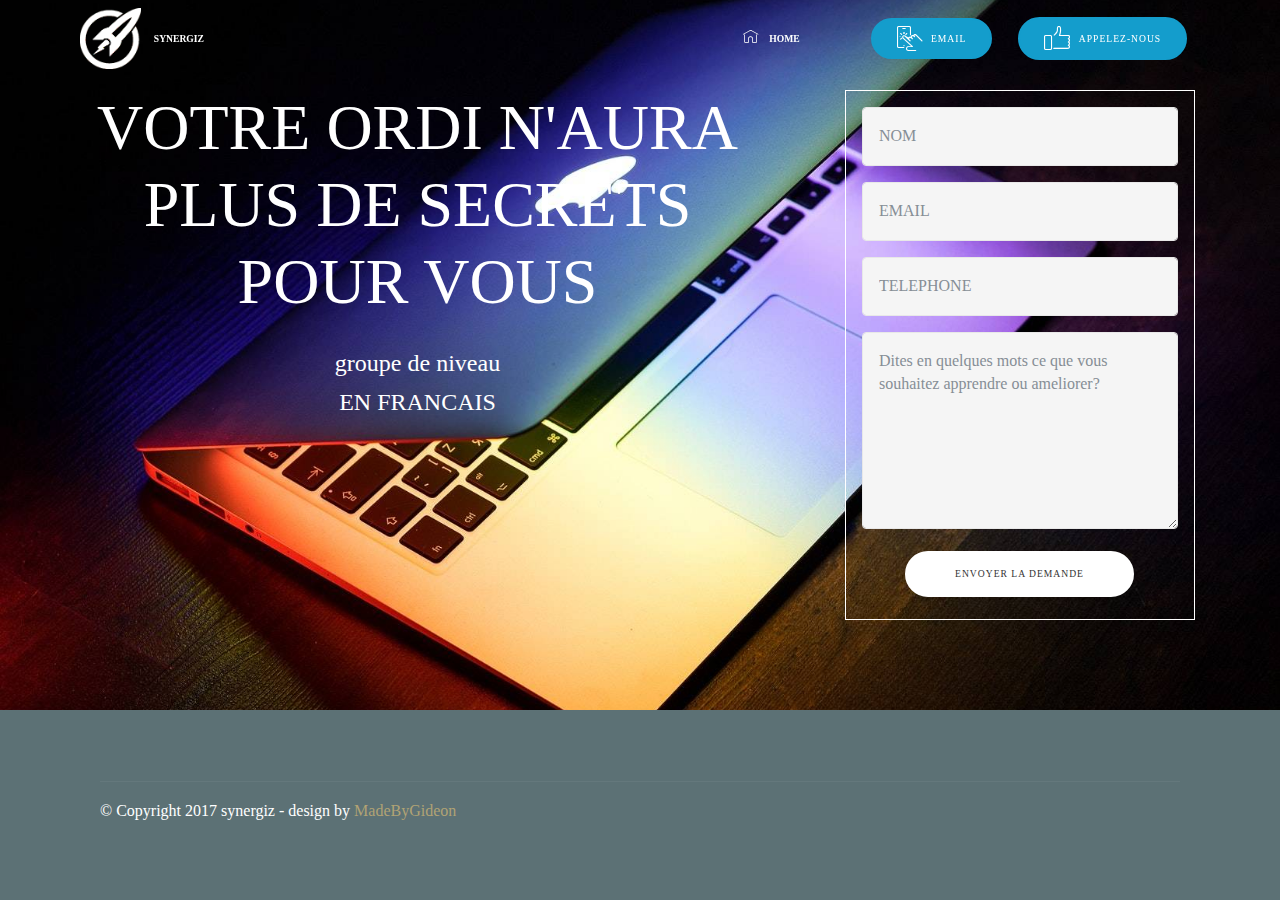
<file: index.html>
<!DOCTYPE html>
<html >
<head>
  <!-- Site made with Mobirise Website Builder v4.6.2, https://mobirise.com -->
  <meta charset="UTF-8">
  <meta http-equiv="X-UA-Compatible" content="IE=edge">
  <meta name="generator" content="Mobirise v4.6.2, mobirise.com">
  <meta name="viewport" content="width=device-width, initial-scale=1, minimum-scale=1">
  <link rel="shortcut icon" href="assets/images/fusee-logo-inv-287x286.png" type="image/x-icon">
  <meta name="description" content=" ">
  <title>NE SOYEZ PLUS STRESSE</title>
  <link rel="stylesheet" href="assets/web/assets/mobirise-icons/mobirise-icons.css">
  <link rel="stylesheet" href="assets/tether/tether.min.css">
  <link rel="stylesheet" href="assets/bootstrap/css/bootstrap.min.css">
  <link rel="stylesheet" href="assets/bootstrap/css/bootstrap-grid.min.css">
  <link rel="stylesheet" href="assets/bootstrap/css/bootstrap-reboot.min.css">
  <link rel="stylesheet" href="assets/socicon/css/styles.css">
  <link rel="stylesheet" href="assets/animatecss/animate.min.css">
  <link rel="stylesheet" href="assets/dropdown/css/style.css">
  <link rel="stylesheet" href="assets/theme/css/style.css">
  <link rel="stylesheet" href="assets/mobirise/css/mbr-additional.css" type="text/css">
  
  
  
</head>
<body>
  <section class="menu cid-qzO5OX7JoN" once="menu" id="menu1-0">

    

    <nav class="navbar navbar-expand beta-menu navbar-dropdown align-items-center navbar-fixed-top navbar-toggleable-sm bg-color transparent">
        <button class="navbar-toggler navbar-toggler-right" type="button" data-toggle="collapse" data-target="#navbarSupportedContent" aria-controls="navbarSupportedContent" aria-expanded="false" aria-label="Toggle navigation">
            <div class="hamburger">
                <span></span>
                <span></span>
                <span></span>
                <span></span>
            </div>
        </button>
        <div class="menu-logo">
            <div class="navbar-brand">
                <span class="navbar-logo">
                    <a href="http://synergie.esy.es">
                         <img src="assets/images/fusee-logo-inv-287x286.png" alt="SYNERGIE" title="SYNERGIE" style="height: 3.8rem;">
                    </a>
                </span>
                <span class="navbar-caption-wrap"><a class="navbar-caption text-white display-4" href="https://guchik.github.io/cours/" target="_blank">SYNERGIZ</a></span>
            </div>
        </div>
        <div class="collapse navbar-collapse" id="navbarSupportedContent">
            <ul class="navbar-nav nav-dropdown" data-app-modern-menu="true"><li class="nav-item">
                    <a class="nav-link link text-warning display-4" href="#top" target="_blank"><span class="mbri-home mbr-iconfont mbr-iconfont-btn"></span><strong>&nbsp; HOME &nbsp; </strong>&nbsp; &nbsp; &nbsp; &nbsp; &nbsp; &nbsp; &nbsp; &nbsp; &nbsp;</a>
                </li></ul>
            <div class="navbar-buttons mbr-section-btn"><a class="btn btn-sm btn-primary display-4" href="mailto:guchik178@gmail.com"><span class="mbri-touch mbr-iconfont mbr-iconfont-btn" style="font-size: 25px;"></span>EMAIL</a> <a class="btn btn-sm btn-primary display-4" href="tel:+972546385627"><span class="mbri-like mbr-iconfont mbr-iconfont-btn"></span>APPELEZ-NOUS</a></div>
        </div>
    </nav>
</section>

<section class="engine"><a href="https://mobirise.ws">Mobirise</a></section><section class="cid-qzO5R9YHpo" id="header15-1">

    

    

    <div class="container align-right">
<div class="row">
    <div class="mbr-white col-lg-8 col-md-7 content-container">
        <h1 class="mbr-section-title mbr-bold pb-3 mbr-fonts-style display-1"><span style="font-weight: normal;">VOTRE ORDI N'AURA PLUS 
DE  SECRETS  POUR VOUS</span></h1>
        <p class="mbr-text pb-3 mbr-fonts-style display-5">groupe de niveau<br>EN FRANCAIS</p>
    </div>
    <div class="col-lg-4 col-md-5">
    <div class="form-container">
        <div class="media-container-column" data-form-type="formoid">
            <div data-form-alert="" hidden="" class="align-center">MERCI ET A BIENTOT ET REMPLISSEZ CE FORMULAIRE A NOUVEAU SI BESOIN POUR UNE CONNAISSANCE</div>
            <form class="mbr-form" action="https://mobirise.com/" method="post" data-form-title="Mobirise Form"><input type="hidden" name="email" data-form-email="true" value="F6jn74aQnzD/oeJaY1uFLk1tQKZu++lZ4R0EON5/7F7Q8Wuy44ZpgxCk5Q//tt0HNcku0y7OVxgct1WlRWG6SeMIncyAvjZ1CKq2YMlKVQ4V0d06XL73S3pyWFE+w/0q" data-form-field="Email">
                <div data-for="name">
                    <div class="form-group">
                        <input type="text" class="form-control px-3" name="name" data-form-field="Name" placeholder="NOM" required="" id="name-header15-1">
                    </div>
                </div>
                <div data-for="email">
                    <div class="form-group">
                        <input type="email" class="form-control px-3" name="email" data-form-field="Email" placeholder="EMAIL" required="" id="email-header15-1">
                    </div>
                </div>
                <div data-for="phone">
                    <div class="form-group">
                        <input type="tel" class="form-control px-3" name="phone" data-form-field="Phone" placeholder="TELEPHONE" id="phone-header15-1">
                    </div>
                </div>
                <div class="form-group" data-for="message">
                    <textarea type="text" class="form-control px-3" name="message" rows="7" placeholder="Dites en quelques mots ce que vous souhaitez apprendre ou ameliorer?" data-form-field="Message" id="message-header15-1"></textarea>
                </div>
                <span class="input-group-btn"><button href="" type="submit" class="btn btn-form btn-white display-4">ENVOYER LA DEMANDE</button></span>
            </form>
        </div>
    </div>
    </div>
</div>
    </div>
    
</section>

<section class="cid-qzTiPJWmVI mbr-reveal" id="footer1-4">

    

    

    <div class="container">
        <div class="media-container-row content text-white">
            <div class="col-12 col-md-3">
                <div class="media-wrap">
                    <a href="http://lahaie.esy.es">
                        <img src="assets/images/fusee-logo-inv-287x286.png" alt="Mobirise" title="">
                    </a>
                </div>
            </div>
            <div class="col-12 col-md-3 mbr-fonts-style display-4">
                <h5 class="pb-3">SynergiZ<br><br>&nbsp;Jerusalem<br>
                <div>3 BenYehuda</div><br><div>&nbsp;</div><div><br></div><div>inscriptions&nbsp;<br><strong><a href="tel:+972546385627" class="text-danger">0546385627</a></strong></div><br><div>Retrouvez nous<strong> <a href="http://www.synergiz.tk" class="text-danger">www.synergiz.tk</a></strong></div><div><br><br><br></div></h5>
                <p class="mbr-text"></p>
            </div>
            <div class="col-12 col-md-3 mbr-fonts-style display-7">
                <h5 class="pb-3">
                    Contact Us</h5>
                <p class="mbr-text">
                    Email: <a href="mailto:guchik178@gmail.com" class="text-danger">support@synergiz.tk</a><br><a href="page1.html#content4-e"><br></a><br>Politique de&nbsp;<a href="page1.html#content4-e" class="text-danger">Confidentialité&nbsp;</a><br>Partagez <a href="http://facebook.com" target="_blank" class="text-danger">sur facebook</a><br><br></p>
            </div>
            <div class="col-12 col-md-3 mbr-fonts-style display-7">
                <h5 class="pb-3">Groupe Zébulon Communication<br><br><br><a href="http://agenceduwebaparis.tk/" target="_blank"><br></a><br><br><br></h5>
                <p class="mbr-text">&nbsp;</p>
            </div>
        </div>
        <div class="footer-lower">
            <div class="media-container-row">
                <div class="col-sm-12">
                    <hr>
                </div>
            </div>
            <div class="media-container-row mbr-white">
                <div class="col-sm-6 copyright">
                    <p class="mbr-text mbr-fonts-style display-7">
                        © Copyright 2017 synergiz - design by <a href="http://madebygideon.tk" target="_blank" class="text-danger">MadeByGideon</a></p>
                </div>
                <div class="col-md-6">
                    
                </div>
            </div>
        </div>
    </div>
</section>


  <script src="assets/web/assets/jquery/jquery.min.js"></script>
  <script src="assets/popper/popper.min.js"></script>
  <script src="assets/tether/tether.min.js"></script>
  <script src="assets/bootstrap/js/bootstrap.min.js"></script>
  <script src="assets/smoothscroll/smooth-scroll.js"></script>
  <script src="assets/touchswipe/jquery.touch-swipe.min.js"></script>
  <script src="assets/viewportchecker/jquery.viewportchecker.js"></script>
  <script src="assets/dropdown/js/script.min.js"></script>
  <script src="assets/theme/js/script.js"></script>
  <script src="assets/formoid/formoid.min.js"></script>
  
  
 <div id="scrollToTop" class="scrollToTop mbr-arrow-up"><a style="text-align: center;"><i></i></a></div>
    <input name="animation" type="hidden">
  </body>
</html>
</file>
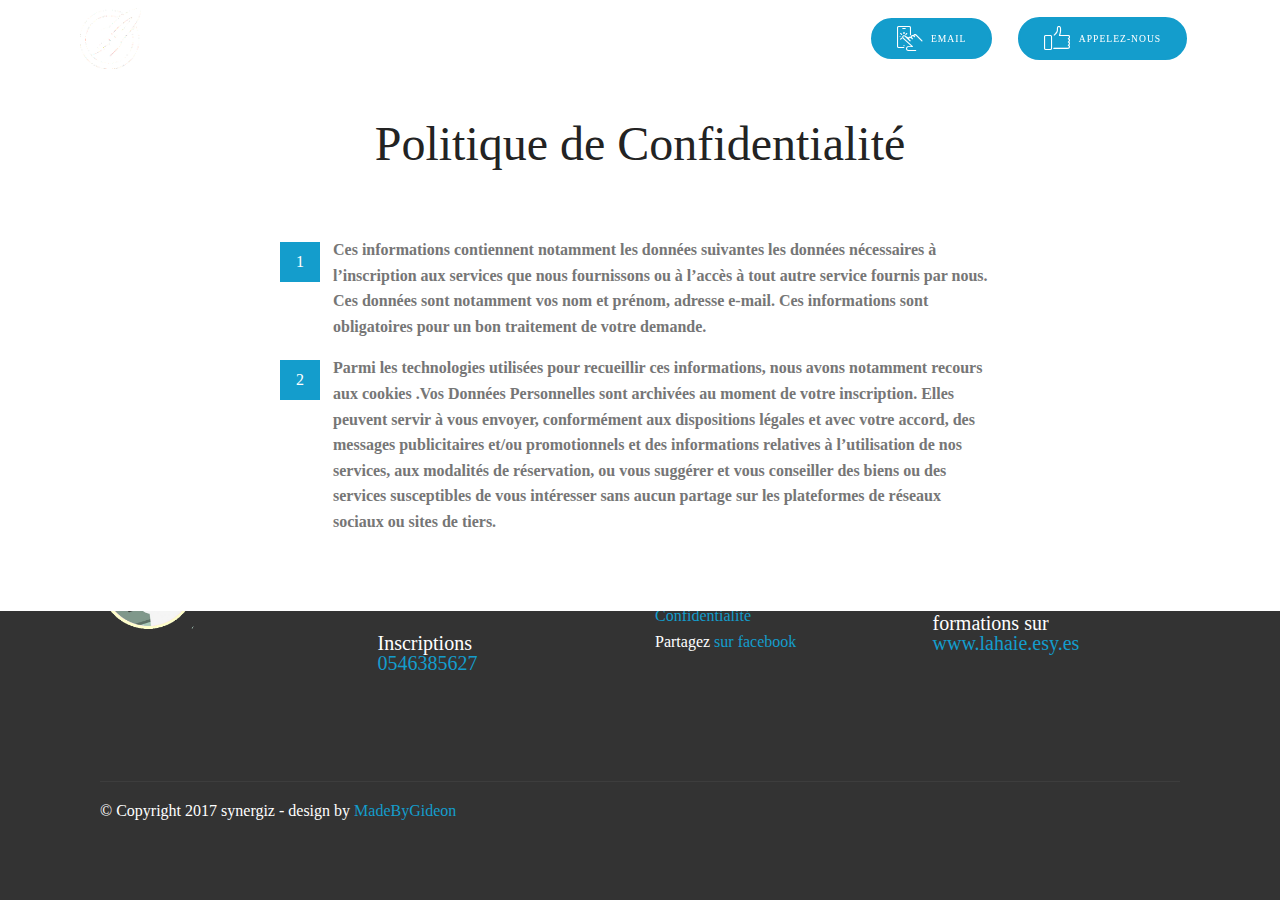
<file: page1.html>
<!DOCTYPE html>
<html >
<head>
  <!-- Site made with Mobirise Website Builder v4.6.2, https://mobirise.com -->
  <meta charset="UTF-8">
  <meta http-equiv="X-UA-Compatible" content="IE=edge">
  <meta name="generator" content="Mobirise v4.6.2, mobirise.com">
  <meta name="viewport" content="width=device-width, initial-scale=1, minimum-scale=1">
  <link rel="shortcut icon" href="assets/images/fusee-logo-inv-287x286.png" type="image/x-icon">
  <meta name="description" content="ne soyez plus bloque.
vous voulez comprendre et utiliser au mieux
google whatsapp facebook instagram etc.? 
cours particulier ou groupe de 5/6 
par niveau. de nul a passable en informatique ">
  <title>politique de confidentialite</title>
  <link rel="stylesheet" href="assets/web/assets/mobirise-icons/mobirise-icons.css">
  <link rel="stylesheet" href="assets/tether/tether.min.css">
  <link rel="stylesheet" href="assets/bootstrap/css/bootstrap.min.css">
  <link rel="stylesheet" href="assets/bootstrap/css/bootstrap-grid.min.css">
  <link rel="stylesheet" href="assets/bootstrap/css/bootstrap-reboot.min.css">
  <link rel="stylesheet" href="assets/socicon/css/styles.css">
  <link rel="stylesheet" href="assets/animatecss/animate.min.css">
  <link rel="stylesheet" href="assets/dropdown/css/style.css">
  <link rel="stylesheet" href="assets/theme/css/style.css">
  <link rel="stylesheet" href="assets/mobirise/css/mbr-additional.css" type="text/css">
  
  
  
</head>
<body>
  <section class="menu cid-qzO5OX7JoN" once="menu" id="menu1-9">

    

    <nav class="navbar navbar-expand beta-menu navbar-dropdown align-items-center navbar-fixed-top navbar-toggleable-sm bg-color transparent">
        <button class="navbar-toggler navbar-toggler-right" type="button" data-toggle="collapse" data-target="#navbarSupportedContent" aria-controls="navbarSupportedContent" aria-expanded="false" aria-label="Toggle navigation">
            <div class="hamburger">
                <span></span>
                <span></span>
                <span></span>
                <span></span>
            </div>
        </button>
        <div class="menu-logo">
            <div class="navbar-brand">
                <span class="navbar-logo">
                    <a href="http://synergie.esy.es">
                         <img src="assets/images/fusee-logo-inv-287x286.png" alt="SYNERGIE" title="SYNERGIE" style="height: 3.8rem;">
                    </a>
                </span>
                <span class="navbar-caption-wrap"><a class="navbar-caption text-white display-4" href="https://guchik.github.io/cours/" target="_blank">SYNERGIZ</a></span>
            </div>
        </div>
        <div class="collapse navbar-collapse" id="navbarSupportedContent">
            <ul class="navbar-nav nav-dropdown" data-app-modern-menu="true"><li class="nav-item">
                    <a class="nav-link link text-warning display-4" href="#top" target="_blank"><span class="mbri-home mbr-iconfont mbr-iconfont-btn"></span><strong>&nbsp; HOME &nbsp; </strong>&nbsp; &nbsp; &nbsp; &nbsp; &nbsp; &nbsp; &nbsp; &nbsp; &nbsp;</a>
                </li></ul>
            <div class="navbar-buttons mbr-section-btn"><a class="btn btn-sm btn-primary display-4" href="mailto:guchik178@gmail.com"><span class="mbri-touch mbr-iconfont mbr-iconfont-btn" style="font-size: 25px;"></span>EMAIL</a> <a class="btn btn-sm btn-primary display-4" href="tel:+972546385627"><span class="mbri-like mbr-iconfont mbr-iconfont-btn"></span>APPELEZ-NOUS</a></div>
        </div>
    </nav>
</section>

<section class="engine"><a href="https://mobirise.ws/g">create free website</a></section><section class="mbr-section content4 cid-qAtTsp0z9K" id="content4-e">

    

    <div class="container">
        <div class="media-container-row">
            <div class="title col-12 col-md-8">
                <h2 class="align-center pb-3 mbr-fonts-style display-2">
                    Politique de Confidentialité</h2>
                <h3 class="mbr-section-subtitle align-center mbr-light mbr-fonts-style display-5"></h3>
                
            </div>
        </div>
    </div>
</section>

<section class="mbr-section article content11 cid-qAtT2ELMm5" id="content11-c">
     

    <div class="container">
        <div class="media-container-row">
            <div class="mbr-text counter-container col-12 col-md-8 mbr-fonts-style display-7">
                <ol>
                    <li><strong>Ces informations contiennent notamment les données suivantes les données nécessaires à l’inscription aux services que nous fournissons ou à l’accès à tout autre service fournis par nous. Ces données sont notamment vos nom et prénom, adresse e-mail. Ces informations sont obligatoires pour un bon traitement de votre demande.</strong></li>
                    <li><strong>Parmi les technologies utilisées pour recueillir ces informations, nous avons notamment recours aux cookies .Vos Données Personnelles sont archivées au moment de votre inscription. Elles peuvent servir à vous envoyer, conformément aux dispositions légales et avec votre accord, des messages publicitaires et/ou promotionnels et des informations relatives à l’utilisation de nos services, aux modalités de réservation, ou vous suggérer et vous conseiller des biens ou des services susceptibles de vous intéresser sans aucun partage sur les plateformes de réseaux sociaux ou sites de tiers.&nbsp;</strong></li>
                </ol>
            </div>
        </div>
    </div>
</section>

<section class="cid-qAu2P0YTTN mbr-reveal" id="footer1-k">

    

    

    <div class="container">
        <div class="media-container-row content text-white">
            <div class="col-12 col-md-3">
                <div class="media-wrap">
                    <a href="http://lahaie.esy.es">
                        <img src="assets/images/logo-synergiz-350x350.png" alt="Mobirise" title="">
                    </a>
                </div>
            </div>
            <div class="col-12 col-md-3 mbr-fonts-style display-4">
                <h5 class="pb-3">SynergiZ&nbsp;<br>
                <div><br></div><div>3 Benyehuda<br>Jerusalem<br><br></div><div>Inscriptions&nbsp;<br><strong><a href="tel:+972546385627">0546385627</a></strong></div><div><br><br><br></div></h5>
                <p class="mbr-text"></p>
            </div>
            <div class="col-12 col-md-3 mbr-fonts-style display-7">
                <h5 class="pb-3">
                    Contact Us</h5>
                <p class="mbr-text">
                    Email: <a href="index.html#header15-1">support@lahaie.esy.es</a><br><a href="page1.html#content4-e">Confidentialité&nbsp;</a><br>Partagez <a href="http://facebook.com" target="_blank">sur facebook</a><br><br></p>
            </div>
            <div class="col-12 col-md-3 mbr-fonts-style display-7">
                <h5 class="pb-3">Groupe Zébulon Communication<br><br>Retrouvez nos autres formations sur <a href="http://www.lahaie.esy.es" target="_blank">www.lahaie.esy.es</a></h5>
                <p class="mbr-text">&nbsp;</p>
            </div>
        </div>
        <div class="footer-lower">
            <div class="media-container-row">
                <div class="col-sm-12">
                    <hr>
                </div>
            </div>
            <div class="media-container-row mbr-white">
                <div class="col-sm-6 copyright">
                    <p class="mbr-text mbr-fonts-style display-7">
                        © Copyright 2017 synergiz - design by <a href="http://madebygideon.tk" target="_blank">MadeByGideon</a></p>
                </div>
                <div class="col-md-6">
                    
                </div>
            </div>
        </div>
    </div>
</section>


  <script src="assets/web/assets/jquery/jquery.min.js"></script>
  <script src="assets/popper/popper.min.js"></script>
  <script src="assets/tether/tether.min.js"></script>
  <script src="assets/bootstrap/js/bootstrap.min.js"></script>
  <script src="assets/smoothscroll/smooth-scroll.js"></script>
  <script src="assets/touchswipe/jquery.touch-swipe.min.js"></script>
  <script src="assets/viewportchecker/jquery.viewportchecker.js"></script>
  <script src="assets/dropdown/js/script.min.js"></script>
  <script src="assets/theme/js/script.js"></script>
  
  
 <div id="scrollToTop" class="scrollToTop mbr-arrow-up"><a style="text-align: center;"><i></i></a></div>
    <input name="animation" type="hidden">
  </body>
</html>
</file>
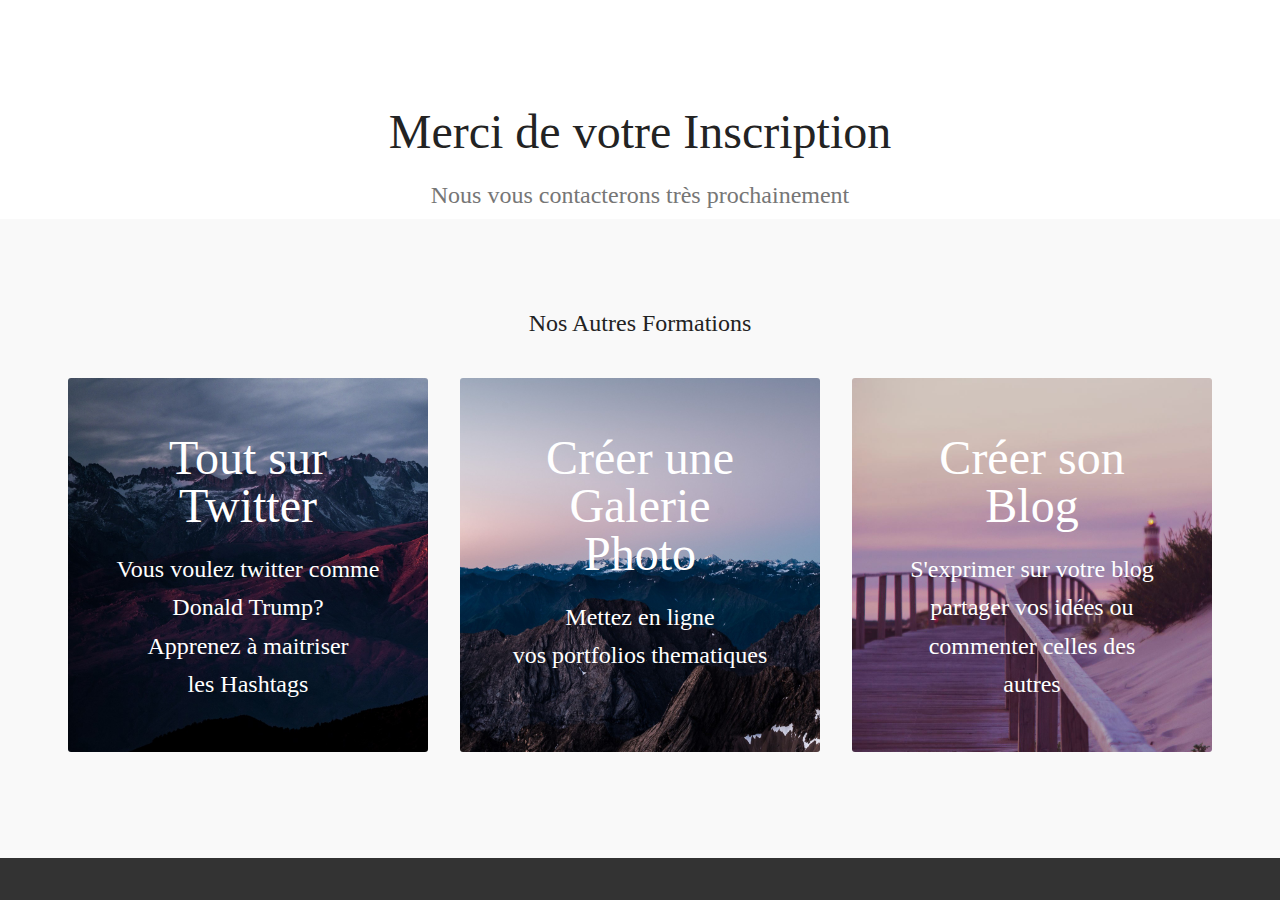
<file: page2.html>
<!DOCTYPE html>
<html >
<head>
  <!-- Site made with Mobirise Website Builder v4.6.2, https://mobirise.com -->
  <meta charset="UTF-8">
  <meta http-equiv="X-UA-Compatible" content="IE=edge">
  <meta name="generator" content="Mobirise v4.6.2, mobirise.com">
  <meta name="viewport" content="width=device-width, initial-scale=1, minimum-scale=1">
  <link rel="shortcut icon" href="assets/images/fusee-logo-inv-287x286.png" type="image/x-icon">
  <meta name="description" content=" ">
  <title>Merci</title>
  <link rel="stylesheet" href="assets/tether/tether.min.css">
  <link rel="stylesheet" href="assets/bootstrap/css/bootstrap.min.css">
  <link rel="stylesheet" href="assets/bootstrap/css/bootstrap-grid.min.css">
  <link rel="stylesheet" href="assets/bootstrap/css/bootstrap-reboot.min.css">
  <link rel="stylesheet" href="assets/animatecss/animate.min.css">
  <link rel="stylesheet" href="assets/socicon/css/styles.css">
  <link rel="stylesheet" href="assets/theme/css/style.css">
  <link rel="stylesheet" href="assets/mobirise/css/mbr-additional.css" type="text/css">
  
  
  
</head>
<body>
  <section class="mbr-section content4 cid-qAtZui9Nv8" id="content4-g">

    

    <div class="container">
        <div class="media-container-row">
            <div class="title col-12 col-md-8">
                <h2 class="align-center pb-3 mbr-fonts-style display-2"><br>Merci de votre Inscription</h2>
                <h3 class="mbr-section-subtitle align-center mbr-light mbr-fonts-style display-5">
                    Nous vous contacterons très prochainement</h3>
                
            </div>
        </div>
    </div>
</section>

<section class="engine"><a href="https://mobirise.ws/e">best web building software</a></section><section class="features13 cid-qAu02HSqxI" id="features13-h">

    

    
    <div class="container">
        <h2 class="mbr-section-title pb-3 mbr-fonts-style display-5">Nos Autres Formations</h2>

        <div class="media-container-row container">
            <div class="card col-12 col-md-6 p-5 m-3 align-center col-lg-4">
                <div class="card-img">
                    <img src="assets/images/jumbotron.jpg" alt="Mobirise">
                </div>
                <h4 class="card-title py-2 mbr-fonts-style display-2">Tout sur Twitter</h4>
                <p class="mbr-text mbr-fonts-style display-5">
                    Vous voulez twitter comme Donald Trump?<br>Apprenez à maitriser <br>les Hashtags</p>
            </div>
            <div class="card col-12 col-md-6 p-5 m-3 align-center col-lg-4">
                <div class="card-img">
                    <img src="assets/images/jumbotron2.jpg" alt="Mobirise">
                </div>
                <h4 class="card-title py-2 mbr-fonts-style display-2">Créer une Galerie Photo</h4>
                <p class="mbr-text mbr-fonts-style display-5">Mettez en ligne vos&nbsp;portfolios thematiques</p>
            </div>
            <div class="card col-12 col-md-6 p-5 m-3 align-center col-lg-4">
                <div class="card-img">
                    <img src="assets/images/background5.jpg" alt="Mobirise">
                </div>
                <h4 class="card-title py-2 mbr-fonts-style display-2">Créer son Blog</h4>
                <p class="mbr-text mbr-fonts-style display-5">S'exprimer sur votre blog partager vos idées ou commenter celles des autres</p>
            </div>    
        </div>
</div></section>

<section class="cid-qAu2Kj04AV mbr-reveal" id="footer1-j">

    

    

    <div class="container">
        <div class="media-container-row content text-white">
            <div class="col-12 col-md-3">
                <div class="media-wrap">
                    <a href="http://lahaie.esy.es">
                        <img src="assets/images/logo-synergiz-350x350.png" alt="Mobirise" title="">
                    </a>
                </div>
            </div>
            <div class="col-12 col-md-3 mbr-fonts-style display-4">
                <h5 class="pb-3">SynergiZ&nbsp;<br>
                <div><br>3 BenYehuda<br>Jerusalem<br><br></div><div>inscriptions&nbsp;<br><strong><a href="tel:+972546385627">0546385627</a></strong></div><div><br><br><br></div></h5>
                <p class="mbr-text"></p>
            </div>
            <div class="col-12 col-md-3 mbr-fonts-style display-7">
                <h5 class="pb-3">
                    Contact Us</h5>
                <p class="mbr-text">
                    Email: <a href="index.html#header15-1">support@lahaie.esy.es</a><br><a href="page1.html#content4-e">Confidentialité&nbsp;</a><br>Partagez <a href="http://facebook.com" target="_blank">sur facebook</a><br><br></p>
            </div>
            <div class="col-12 col-md-3 mbr-fonts-style display-7">
                <h5 class="pb-3">Groupe Zébulon Communication<br><br>Retrouvez nos autres formations sur <a href="http://www.lahaie.esy.es" target="_blank">www.lahaie.esy.es</a></h5>
                <p class="mbr-text">&nbsp;</p>
            </div>
        </div>
        <div class="footer-lower">
            <div class="media-container-row">
                <div class="col-sm-12">
                    <hr>
                </div>
            </div>
            <div class="media-container-row mbr-white">
                <div class="col-sm-6 copyright">
                    <p class="mbr-text mbr-fonts-style display-7">
                        © Copyright 2017 synergiz - design by <a href="http://madebygideon.tk" target="_blank">MadeByGideon</a></p>
                </div>
                <div class="col-md-6">
                    
                </div>
            </div>
        </div>
    </div>
</section>


  <script src="assets/web/assets/jquery/jquery.min.js"></script>
  <script src="assets/popper/popper.min.js"></script>
  <script src="assets/tether/tether.min.js"></script>
  <script src="assets/bootstrap/js/bootstrap.min.js"></script>
  <script src="assets/smoothscroll/smooth-scroll.js"></script>
  <script src="assets/viewportchecker/jquery.viewportchecker.js"></script>
  <script src="assets/theme/js/script.js"></script>
  
  
 <div id="scrollToTop" class="scrollToTop mbr-arrow-up"><a style="text-align: center;"><i></i></a></div>
    <input name="animation" type="hidden">
  </body>
</html>
</file>
<file: assets/web/assets/mobirise-icons/mobirise-icons.css>
@font-face {
  font-family: 'MobiriseIcons';
  src:  url('mobirise-icons.eot?spat4u');
  src:  url('mobirise-icons.eot?spat4u#iefix') format('embedded-opentype'),
    url('mobirise-icons.ttf?spat4u') format('truetype'),
    url('mobirise-icons.woff?spat4u') format('woff'),
    url('mobirise-icons.svg?spat4u#MobiriseIcons') format('svg');
  font-weight: normal;
  font-style: normal;
}

[class^="mbri-"], [class*=" mbri-"] {
  /* use !important to prevent issues with browser extensions that change fonts */
  font-family: MobiriseIcons !important;
  speak: none;
  font-style: normal;
  font-weight: normal;
  font-variant: normal;
  text-transform: none;
  line-height: 1;

  /* Better Font Rendering =========== */
  -webkit-font-smoothing: antialiased;
  -moz-osx-font-smoothing: grayscale;
}

.mbri-add-submenu:before {
  content: "\e900";
}
.mbri-alert:before {
  content: "\e901";
}
.mbri-align-center:before {
  content: "\e902";
}
.mbri-align-justify:before {
  content: "\e903";
}
.mbri-align-left:before {
  content: "\e904";
}
.mbri-align-right:before {
  content: "\e905";
}
.mbri-android:before {
  content: "\e906";
}
.mbri-apple:before {
  content: "\e907";
}
.mbri-arrow-down:before {
  content: "\e908";
}
.mbri-arrow-next:before {
  content: "\e909";
}
.mbri-arrow-prev:before {
  content: "\e90a";
}
.mbri-arrow-up:before {
  content: "\e90b";
}
.mbri-bold:before {
  content: "\e90c";
}
.mbri-bookmark:before {
  content: "\e90d";
}
.mbri-bootstrap:before {
  content: "\e90e";
}
.mbri-briefcase:before {
  content: "\e90f";
}
.mbri-browse:before {
  content: "\e910";
}
.mbri-bulleted-list:before {
  content: "\e911";
}
.mbri-calendar:before {
  content: "\e912";
}
.mbri-camera:before {
  content: "\e913";
}
.mbri-cart-add:before {
  content: "\e914";
}
.mbri-cart-full:before {
  content: "\e915";
}
.mbri-cash:before {
  content: "\e916";
}
.mbri-change-style:before {
  content: "\e917";
}
.mbri-chat:before {
  content: "\e918";
}
.mbri-clock:before {
  content: "\e919";
}
.mbri-close:before {
  content: "\e91a";
}
.mbri-cloud:before {
  content: "\e91b";
}
.mbri-code:before {
  content: "\e91c";
}
.mbri-contact-form:before {
  content: "\e91d";
}
.mbri-credit-card:before {
  content: "\e91e";
}
.mbri-cursor-click:before {
  content: "\e91f";
}
.mbri-cust-feedback:before {
  content: "\e920";
}
.mbri-database:before {
  content: "\e921";
}
.mbri-delivery:before {
  content: "\e922";
}
.mbri-desktop:before {
  content: "\e923";
}
.mbri-devices:before {
  content: "\e924";
}
.mbri-down:before {
  content: "\e925";
}
.mbri-download:before {
  content: "\e989";
}
.mbri-drag-n-drop:before {
  content: "\e927";
}
.mbri-drag-n-drop2:before {
  content: "\e928";
}
.mbri-edit:before {
  content: "\e929";
}
.mbri-edit2:before {
  content: "\e92a";
}
.mbri-error:before {
  content: "\e92b";
}
.mbri-extension:before {
  content: "\e92c";
}
.mbri-features:before {
  content: "\e92d";
}
.mbri-file:before {
  content: "\e92e";
}
.mbri-flag:before {
  content: "\e92f";
}
.mbri-folder:before {
  content: "\e930";
}
.mbri-gift:before {
  content: "\e931";
}
.mbri-github:before {
  content: "\e932";
}
.mbri-globe:before {
  content: "\e933";
}
.mbri-globe-2:before {
  content: "\e934";
}
.mbri-growing-chart:before {
  content: "\e935";
}
.mbri-hearth:before {
  content: "\e936";
}
.mbri-help:before {
  content: "\e937";
}
.mbri-home:before {
  content: "\e938";
}
.mbri-hot-cup:before {
  content: "\e939";
}
.mbri-idea:before {
  content: "\e93a";
}
.mbri-image-gallery:before {
  content: "\e93b";
}
.mbri-image-slider:before {
  content: "\e93c";
}
.mbri-info:before {
  content: "\e93d";
}
.mbri-italic:before {
  content: "\e93e";
}
.mbri-key:before {
  content: "\e93f";
}
.mbri-laptop:before {
  content: "\e940";
}
.mbri-layers:before {
  content: "\e941";
}
.mbri-left-right:before {
  content: "\e942";
}
.mbri-left:before {
  content: "\e943";
}
.mbri-letter:before {
  content: "\e944";
}
.mbri-like:before {
  content: "\e945";
}
.mbri-link:before {
  content: "\e946";
}
.mbri-lock:before {
  content: "\e947";
}
.mbri-login:before {
  content: "\e948";
}
.mbri-logout:before {
  content: "\e949";
}
.mbri-magic-stick:before {
  content: "\e94a";
}
.mbri-map-pin:before {
  content: "\e94b";
}
.mbri-menu:before {
  content: "\e94c";
}
.mbri-mobile:before {
  content: "\e94d";
}
.mbri-mobile2:before {
  content: "\e94e";
}
.mbri-mobirise:before {
  content: "\e94f";
}
.mbri-more-horizontal:before {
  content: "\e950";
}
.mbri-more-vertical:before {
  content: "\e951";
}
.mbri-music:before {
  content: "\e952";
}
.mbri-new-file:before {
  content: "\e953";
}
.mbri-numbered-list:before {
  content: "\e954";
}
.mbri-opened-folder:before {
  content: "\e955";
}
.mbri-pages:before {
  content: "\e956";
}
.mbri-paper-plane:before {
  content: "\e957";
}
.mbri-paperclip:before {
  content: "\e958";
}
.mbri-photo:before {
  content: "\e959";
}
.mbri-photos:before {
  content: "\e95a";
}
.mbri-pin:before {
  content: "\e95b";
}
.mbri-play:before {
  content: "\e95c";
}
.mbri-plus:before {
  content: "\e95d";
}
.mbri-preview:before {
  content: "\e95e";
}
.mbri-print:before {
  content: "\e95f";
}
.mbri-protect:before {
  content: "\e960";
}
.mbri-question:before {
  content: "\e961";
}
.mbri-quote-left:before {
  content: "\e962";
}
.mbri-quote-right:before {
  content: "\e963";
}
.mbri-refresh:before {
  content: "\e964";
}
.mbri-responsive:before {
  content: "\e965";
}
.mbri-right:before {
  content: "\e966";
}
.mbri-rocket:before {
  content: "\e967";
}
.mbri-sad-face:before {
  content: "\e968";
}
.mbri-sale:before {
  content: "\e969";
}
.mbri-save:before {
  content: "\e96a";
}
.mbri-search:before {
  content: "\e96b";
}
.mbri-setting:before {
  content: "\e96c";
}
.mbri-setting2:before {
  content: "\e96d";
}
.mbri-setting3:before {
  content: "\e96e";
}
.mbri-share:before {
  content: "\e96f";
}
.mbri-shopping-bag:before {
  content: "\e970";
}
.mbri-shopping-basket:before {
  content: "\e971";
}
.mbri-shopping-cart:before {
  content: "\e972";
}
.mbri-sites:before {
  content: "\e973";
}
.mbri-smile-face:before {
  content: "\e974";
}
.mbri-speed:before {
  content: "\e975";
}
.mbri-star:before {
  content: "\e976";
}
.mbri-success:before {
  content: "\e977";
}
.mbri-sun:before {
  content: "\e978";
}
.mbri-sun2:before {
  content: "\e979";
}
.mbri-tablet:before {
  content: "\e97a";
}
.mbri-tablet-vertical:before {
  content: "\e97b";
}
.mbri-target:before {
  content: "\e97c";
}
.mbri-timer:before {
  content: "\e97d";
}
.mbri-to-ftp:before {
  content: "\e97e";
}
.mbri-to-local-drive:before {
  content: "\e97f";
}
.mbri-touch-swipe:before {
  content: "\e980";
}
.mbri-touch:before {
  content: "\e981";
}
.mbri-trash:before {
  content: "\e982";
}
.mbri-underline:before {
  content: "\e983";
}
.mbri-unlink:before {
  content: "\e984";
}
.mbri-unlock:before {
  content: "\e985";
}
.mbri-up-down:before {
  content: "\e986";
}
.mbri-up:before {
  content: "\e987";
}
.mbri-update:before {
  content: "\e988";
}
.mbri-upload:before {
 content: "\e926"; 
}
.mbri-user:before {
  content: "\e98a";
}
.mbri-user2:before {
  content: "\e98b";
}
.mbri-users:before {
  content: "\e98c";
}
.mbri-video:before {
  content: "\e98d";
}
.mbri-video-play:before {
  content: "\e98e";
}
.mbri-watch:before {
  content: "\e98f";
}
.mbri-website-theme:before {
  content: "\e990";
}
.mbri-wifi:before {
  content: "\e991";
}
.mbri-windows:before {
  content: "\e992";
}
.mbri-zoom-out:before {
  content: "\e993";
}
.mbri-redo:before {
  content: "\e994";
}
.mbri-undo:before {
  content: "\e995";
}
</file>
<file: assets/socicon/css/styles.css>
@charset "UTF-8";

@font-face {
  font-family: "socicon";
  src:url("../fonts/socicon.eot");
  src:url("../fonts/socicon.eot?#iefix") format("embedded-opentype"),
    url("../fonts/socicon.woff") format("woff"),
    url("../fonts/socicon.ttf") format("truetype"),
    url("../fonts/socicon.svg#socicon") format("svg");
  font-weight: normal;
  font-style: normal;

}

[data-icon]:before {
  font-family: "socicon" !important;
  content: attr(data-icon);
  font-style: normal !important;
  font-weight: normal !important;
  font-variant: normal !important;
  text-transform: none !important;
  speak: none;
  line-height: 1;
  -webkit-font-smoothing: antialiased;
  -moz-osx-font-smoothing: grayscale;
}

[class^="socicon-"]:before,
[class*=" socicon-"]:before {
  font-family: "socicon" !important;
  font-style: normal !important;
  font-weight: normal !important;
  font-variant: normal !important;
  text-transform: none !important;
  speak: none;
  line-height: 1;
  -webkit-font-smoothing: antialiased;
  -moz-osx-font-smoothing: grayscale;
}

.socicon-modelmayhem:before {
  content: "\e000";
}
.socicon-mixcloud:before {
  content: "\e001";
}
.socicon-drupal:before {
  content: "\e002";
}
.socicon-swarm:before {
  content: "\e003";
}
.socicon-istock:before {
  content: "\e004";
}
.socicon-yammer:before {
  content: "\e005";
}
.socicon-ello:before {
  content: "\e006";
}
.socicon-stackoverflow:before {
  content: "\e007";
}
.socicon-persona:before {
  content: "\e008";
}
.socicon-triplej:before {
  content: "\e009";
}
.socicon-houzz:before {
  content: "\e00a";
}
.socicon-rss:before {
  content: "\e00b";
}
.socicon-paypal:before {
  content: "\e00c";
}
.socicon-odnoklassniki:before {
  content: "\e00d";
}
.socicon-airbnb:before {
  content: "\e00e";
}
.socicon-periscope:before {
  content: "\e00f";
}
.socicon-outlook:before {
  content: "\e010";
}
.socicon-coderwall:before {
  content: "\e011";
}
.socicon-tripadvisor:before {
  content: "\e012";
}
.socicon-appnet:before {
  content: "\e013";
}
.socicon-goodreads:before {
  content: "\e014";
}
.socicon-tripit:before {
  content: "\e015";
}
.socicon-lanyrd:before {
  content: "\e016";
}
.socicon-slideshare:before {
  content: "\e017";
}
.socicon-buffer:before {
  content: "\e018";
}
.socicon-disqus:before {
  content: "\e019";
}
.socicon-vkontakte:before {
  content: "\e01a";
}
.socicon-whatsapp:before {
  content: "\e01b";
}
.socicon-patreon:before {
  content: "\e01c";
}
.socicon-storehouse:before {
  content: "\e01d";
}
.socicon-pocket:before {
  content: "\e01e";
}
.socicon-mail:before {
  content: "\e01f";
}
.socicon-blogger:before {
  content: "\e020";
}
.socicon-technorati:before {
  content: "\e021";
}
.socicon-reddit:before {
  content: "\e022";
}
.socicon-dribbble:before {
  content: "\e023";
}
.socicon-stumbleupon:before {
  content: "\e024";
}
.socicon-digg:before {
  content: "\e025";
}
.socicon-envato:before {
  content: "\e026";
}
.socicon-behance:before {
  content: "\e027";
}
.socicon-delicious:before {
  content: "\e028";
}
.socicon-deviantart:before {
  content: "\e029";
}
.socicon-forrst:before {
  content: "\e02a";
}
.socicon-play:before {
  content: "\e02b";
}
.socicon-zerply:before {
  content: "\e02c";
}
.socicon-wikipedia:before {
  content: "\e02d";
}
.socicon-apple:before {
  content: "\e02e";
}
.socicon-flattr:before {
  content: "\e02f";
}
.socicon-github:before {
  content: "\e030";
}
.socicon-renren:before {
  content: "\e031";
}
.socicon-friendfeed:before {
  content: "\e032";
}
.socicon-newsvine:before {
  content: "\e033";
}
.socicon-identica:before {
  content: "\e034";
}
.socicon-bebo:before {
  content: "\e035";
}
.socicon-zynga:before {
  content: "\e036";
}
.socicon-steam:before {
  content: "\e037";
}
.socicon-xbox:before {
  content: "\e038";
}
.socicon-windows:before {
  content: "\e039";
}
.socicon-qq:before {
  content: "\e03a";
}
.socicon-douban:before {
  content: "\e03b";
}
.socicon-meetup:before {
  content: "\e03c";
}
.socicon-playstation:before {
  content: "\e03d";
}
.socicon-android:before {
  content: "\e03e";
}
.socicon-snapchat:before {
  content: "\e03f";
}
.socicon-twitter:before {
  content: "\e040";
}
.socicon-facebook:before {
  content: "\e041";
}
.socicon-googleplus:before {
  content: "\e042";
}
.socicon-pinterest:before {
  content: "\e043";
}
.socicon-foursquare:before {
  content: "\e044";
}
.socicon-yahoo:before {
  content: "\e045";
}
.socicon-skype:before {
  content: "\e046";
}
.socicon-yelp:before {
  content: "\e047";
}
.socicon-feedburner:before {
  content: "\e048";
}
.socicon-linkedin:before {
  content: "\e049";
}
.socicon-viadeo:before {
  content: "\e04a";
}
.socicon-xing:before {
  content: "\e04b";
}
.socicon-myspace:before {
  content: "\e04c";
}
.socicon-soundcloud:before {
  content: "\e04d";
}
.socicon-spotify:before {
  content: "\e04e";
}
.socicon-grooveshark:before {
  content: "\e04f";
}
.socicon-lastfm:before {
  content: "\e050";
}
.socicon-youtube:before {
  content: "\e051";
}
.socicon-vimeo:before {
  content: "\e052";
}
.socicon-dailymotion:before {
  content: "\e053";
}
.socicon-vine:before {
  content: "\e054";
}
.socicon-flickr:before {
  content: "\e055";
}
.socicon-500px:before {
  content: "\e056";
}
.socicon-wordpress:before {
  content: "\e058";
}
.socicon-tumblr:before {
  content: "\e059";
}
.socicon-twitch:before {
  content: "\e05a";
}
.socicon-8tracks:before {
  content: "\e05b";
}
.socicon-amazon:before {
  content: "\e05c";
}
.socicon-icq:before {
  content: "\e05d";
}
.socicon-smugmug:before {
  content: "\e05e";
}
.socicon-ravelry:before {
  content: "\e05f";
}
.socicon-weibo:before {
  content: "\e060";
}
.socicon-baidu:before {
  content: "\e061";
}
.socicon-angellist:before {
  content: "\e062";
}
.socicon-ebay:before {
  content: "\e063";
}
.socicon-imdb:before {
  content: "\e064";
}
.socicon-stayfriends:before {
  content: "\e065";
}
.socicon-residentadvisor:before {
  content: "\e066";
}
.socicon-google:before {
  content: "\e067";
}
.socicon-yandex:before {
  content: "\e068";
}
.socicon-sharethis:before {
  content: "\e069";
}
.socicon-bandcamp:before {
  content: "\e06a";
}
.socicon-itunes:before {
  content: "\e06b";
}
.socicon-deezer:before {
  content: "\e06c";
}
.socicon-telegram:before {
  content: "\e06e";
}
.socicon-openid:before {
  content: "\e06f";
}
.socicon-amplement:before {
  content: "\e070";
}
.socicon-viber:before {
  content: "\e071";
}
.socicon-zomato:before {
  content: "\e072";
}
.socicon-draugiem:before {
  content: "\e074";
}
.socicon-endomodo:before {
  content: "\e075";
}
.socicon-filmweb:before {
  content: "\e076";
}
.socicon-stackexchange:before {
  content: "\e077";
}
.socicon-wykop:before {
  content: "\e078";
}
.socicon-teamspeak:before {
  content: "\e079";
}
.socicon-teamviewer:before {
  content: "\e07a";
}
.socicon-ventrilo:before {
  content: "\e07b";
}
.socicon-younow:before {
  content: "\e07c";
}
.socicon-raidcall:before {
  content: "\e07d";
}
.socicon-mumble:before {
  content: "\e07e";
}
.socicon-medium:before {
  content: "\e06d";
}
.socicon-bebee:before {
  content: "\e07f";
}
.socicon-hitbox:before {
  content: "\e080";
}
.socicon-reverbnation:before {
  content: "\e081";
}
.socicon-formulr:before {
  content: "\e082";
}
.socicon-instagram:before {
  content: "\e057";
}
.socicon-battlenet:before {
  content: "\e083";
}
.socicon-chrome:before {
  content: "\e084";
}
.socicon-discord:before {
  content: "\e086";
}
.socicon-issuu:before {
  content: "\e087";
}
.socicon-macos:before {
  content: "\e088";
}
.socicon-firefox:before {
  content: "\e089";
}
.socicon-opera:before {
  content: "\e08d";
}
.socicon-keybase:before {
  content: "\e090";
}
.socicon-alliance:before {
  content: "\e091";
}
.socicon-livejournal:before {
  content: "\e092";
}
.socicon-googlephotos:before {
  content: "\e093";
}
.socicon-horde:before {
  content: "\e094";
}
.socicon-etsy:before {
  content: "\e095";
}
.socicon-zapier:before {
  content: "\e096";
}
.socicon-google-scholar:before {
  content: "\e097";
}
.socicon-researchgate:before {
  content: "\e098";
}
.socicon-wechat:before {
  content: "\e099";
}
.socicon-strava:before {
  content: "\e09a";
}
.socicon-line:before {
  content: "\e09b";
}
.socicon-lyft:before {
  content: "\e09c";
}
.socicon-uber:before {
  content: "\e09d";
}
.socicon-songkick:before {
  content: "\e09e";
}
.socicon-viewbug:before {
  content: "\e09f";
}
.socicon-googlegroups:before {
  content: "\e0a0";
}
.socicon-quora:before {
  content: "\e073";
}
.socicon-diablo:before {
  content: "\e085";
}
.socicon-blizzard:before {
  content: "\e0a1";
}
.socicon-hearthstone:before {
  content: "\e08b";
}
.socicon-heroes:before {
  content: "\e08a";
}
.socicon-overwatch:before {
  content: "\e08c";
}
.socicon-warcraft:before {
  content: "\e08e";
}
.socicon-starcraft:before {
  content: "\e08f";
}
.socicon-beam:before {
  content: "\e0a2";
}
.socicon-curse:before {
  content: "\e0a3";
}
.socicon-player:before {
  content: "\e0a4";
}
.socicon-streamjar:before {
  content: "\e0a5";
}
.socicon-nintendo:before {
  content: "\e0a6";
}
.socicon-hellocoton:before {
  content: "\e0a7";
}
</file>
<file: assets/dropdown/css/style.css>
.navbar-dropdown {
  left: 0;
  padding: 0;
  position: absolute;
  right: 0;
  top: 0;
  transition: all 0.45s ease;
  z-index: 1030;
  background: #282828; }
  .navbar-dropdown .navbar-logo {
    margin-right: 0.8rem;
    transition: margin 0.3s ease-in-out;
    vertical-align: middle; }
    .navbar-dropdown .navbar-logo img {
      height: 3.125rem;
      transition: all 0.3s ease-in-out; }
    .navbar-dropdown .navbar-logo.mbr-iconfont {
      font-size: 3.125rem;
      line-height: 3.125rem; }
  .navbar-dropdown .navbar-caption {
    font-weight: 700;
    white-space: normal;
    vertical-align: -4px;
    line-height: 3.125rem !important; }
    .navbar-dropdown .navbar-caption, .navbar-dropdown .navbar-caption:hover {
      color: inherit;
      text-decoration: none; }
  .navbar-dropdown .mbr-iconfont + .navbar-caption {
    vertical-align: -1px; }
  .navbar-dropdown.navbar-fixed-top {
    position: fixed; }
  .navbar-dropdown .navbar-brand span {
    vertical-align: -4px; }
  .navbar-dropdown.bg-color.transparent {
    background: none; }
  .navbar-dropdown.navbar-short .navbar-brand {
    padding: 0.625rem 0; }
    .navbar-dropdown.navbar-short .navbar-brand span {
      vertical-align: -1px; }
  .navbar-dropdown.navbar-short .navbar-caption {
    line-height: 2.375rem !important;
    vertical-align: -2px; }
  .navbar-dropdown.navbar-short .navbar-logo {
    margin-right: 0.5rem; }
    .navbar-dropdown.navbar-short .navbar-logo img {
      height: 2.375rem; }
    .navbar-dropdown.navbar-short .navbar-logo.mbr-iconfont {
      font-size: 2.375rem;
      line-height: 2.375rem; }
  .navbar-dropdown.navbar-short .mbr-table-cell {
    height: 3.625rem; }
  .navbar-dropdown .navbar-close {
    left: 0.6875rem;
    position: fixed;
    top: 0.75rem;
    z-index: 1000; }
  .navbar-dropdown .hamburger-icon {
    content: "";
    display: inline-block;
    vertical-align: middle;
    width: 16px;
    -webkit-box-shadow: 0 -6px 0 1px #282828,0 0 0 1px #282828,0 6px 0 1px #282828;
    -moz-box-shadow: 0 -6px 0 1px #282828,0 0 0 1px #282828,0 6px 0 1px #282828;
    box-shadow: 0 -6px 0 1px #282828,0 0 0 1px #282828,0 6px 0 1px #282828; }

.dropdown-menu .dropdown-toggle[data-toggle="dropdown-submenu"]::after {
  border-bottom: 0.35em solid transparent;
  border-left: 0.35em solid;
  border-right: 0;
  border-top: 0.35em solid transparent;
  margin-left: 0.3rem; }

.dropdown-menu .dropdown-item:focus {
  outline: 0; }

.nav-dropdown {
  font-size: 0.75rem;
  font-weight: 500;
  height: auto !important; }
  .nav-dropdown .nav-btn {
    padding-left: 1rem; }
  .nav-dropdown .link {
    margin: .667em 1.667em;
    font-weight: 500;
    padding: 0;
    transition: color .2s ease-in-out; }
    .nav-dropdown .link.dropdown-toggle {
      margin-right: 2.583em; }
      .nav-dropdown .link.dropdown-toggle::after {
        margin-left: .25rem;
        border-top: 0.35em solid;
        border-right: 0.35em solid transparent;
        border-left: 0.35em solid transparent;
        border-bottom: 0; }
      .nav-dropdown .link.dropdown-toggle[aria-expanded="true"] {
        margin: 0;
        padding: 0.667em 3.263em  0.667em 1.667em; }
  .nav-dropdown .link::after,
  .nav-dropdown .dropdown-item::after {
    color: inherit; }
  .nav-dropdown .btn {
    font-size: 0.75rem;
    font-weight: 700;
    letter-spacing: 0;
    margin-bottom: 0;
    padding-left: 1.25rem;
    padding-right: 1.25rem; }
  .nav-dropdown .dropdown-menu {
    border-radius: 0;
    border: 0;
    left: 0;
    margin: 0;
    padding-bottom: 1.25rem;
    padding-top: 1.25rem;
    position: relative; }
  .nav-dropdown .dropdown-submenu {
    margin-left: 0.125rem;
    top: 0; }
  .nav-dropdown .dropdown-item {
    font-weight: 500;
    line-height: 2;
    padding: 0.3846em 4.615em 0.3846em 1.5385em;
    position: relative;
    transition: color .2s ease-in-out, background-color .2s ease-in-out; }
    .nav-dropdown .dropdown-item::after {
      margin-top: -0.3077em;
      position: absolute;
      right: 1.1538em;
      top: 50%; }
    .nav-dropdown .dropdown-item:focus, .nav-dropdown .dropdown-item:hover {
      background: none; }

@media (max-width: 767px) {
  .nav-dropdown.navbar-toggleable-sm {
    bottom: 0;
    display: none;
    left: 0;
    overflow-x: hidden;
    position: fixed;
    top: 0;
    transform: translateX(-100%);
    -ms-transform: translateX(-100%);
    -webkit-transform: translateX(-100%);
    width: 18.75rem;
    z-index: 999; } }
.nav-dropdown.navbar-toggleable-xl {
  bottom: 0;
  display: none;
  left: 0;
  overflow-x: hidden;
  position: fixed;
  top: 0;
  transform: translateX(-100%);
  -ms-transform: translateX(-100%);
  -webkit-transform: translateX(-100%);
  width: 18.75rem;
  z-index: 999; }

.nav-dropdown-sm {
  display: block !important;
  overflow-x: hidden;
  overflow: auto;
  padding-top: 3.875rem; }
  .nav-dropdown-sm::after {
    content: "";
    display: block;
    height: 3rem;
    width: 100%; }
  .nav-dropdown-sm.collapse.in ~ .navbar-close {
    display: block !important; }
  .nav-dropdown-sm.collapsing, .nav-dropdown-sm.collapse.in {
    transform: translateX(0);
    -ms-transform: translateX(0);
    -webkit-transform: translateX(0);
    transition: all 0.25s ease-out;
    -webkit-transition: all 0.25s ease-out;
    background: #282828; }
  .nav-dropdown-sm.collapsing[aria-expanded="false"] {
    transform: translateX(-100%);
    -ms-transform: translateX(-100%);
    -webkit-transform: translateX(-100%); }
  .nav-dropdown-sm .nav-item {
    display: block;
    margin-left: 0 !important;
    padding-left: 0; }
  .nav-dropdown-sm .link,
  .nav-dropdown-sm .dropdown-item {
    border-top: 1px dotted rgba(255, 255, 255, 0.1);
    font-size: 0.8125rem;
    line-height: 1.6;
    margin: 0 !important;
    padding: 0.875rem 2.4rem 0.875rem 1.5625rem !important;
    position: relative;
    white-space: normal; }
    .nav-dropdown-sm .link:focus, .nav-dropdown-sm .link:hover,
    .nav-dropdown-sm .dropdown-item:focus,
    .nav-dropdown-sm .dropdown-item:hover {
      background: rgba(0, 0, 0, 0.2) !important;
      color: #c0a375; }
  .nav-dropdown-sm .nav-btn {
    position: relative;
    padding: 1.5625rem 1.5625rem 0 1.5625rem; }
    .nav-dropdown-sm .nav-btn::before {
      border-top: 1px dotted rgba(255, 255, 255, 0.1);
      content: "";
      left: 0;
      position: absolute;
      top: 0;
      width: 100%; }
    .nav-dropdown-sm .nav-btn + .nav-btn {
      padding-top: 0.625rem; }
      .nav-dropdown-sm .nav-btn + .nav-btn::before {
        display: none; }
  .nav-dropdown-sm .btn {
    padding: 0.625rem 0; }
  .nav-dropdown-sm .dropdown-toggle[data-toggle="dropdown-submenu"]::after {
    margin-left: .25rem;
    border-top: 0.35em solid;
    border-right: 0.35em solid transparent;
    border-left: 0.35em solid transparent;
    border-bottom: 0; }
  .nav-dropdown-sm .dropdown-toggle[data-toggle="dropdown-submenu"][aria-expanded="true"]::after {
    border-top: 0;
    border-right: 0.35em solid transparent;
    border-left: 0.35em solid transparent;
    border-bottom: 0.35em solid; }
  .nav-dropdown-sm .dropdown-menu {
    margin: 0;
    padding: 0;
    position: relative;
    top: 0;
    left: 0;
    width: 100%;
    border: 0;
    float: none;
    border-radius: 0;
    background: none; }
  .nav-dropdown-sm .dropdown-submenu {
    left: 100%;
    margin-left: 0.125rem;
    margin-top: -1.25rem;
    top: 0; }

.navbar-toggleable-sm .nav-dropdown .dropdown-menu {
  position: absolute; }

.navbar-toggleable-sm .nav-dropdown .dropdown-submenu {
  left: 100%;
  margin-left: 0.125rem;
  margin-top: -1.25rem;
  top: 0; }

.navbar-toggleable-sm.opened .nav-dropdown .dropdown-menu {
  position: relative; }

.navbar-toggleable-sm.opened .nav-dropdown .dropdown-submenu {
  left: 0;
  margin-left: 00rem;
  margin-top: 0rem;
  top: 0; }

.is-builder .nav-dropdown.collapsing {
  transition: none !important; }

/*# sourceMappingURL=style.css.map */
</file>
<file: assets/theme/css/style.css>
/*!
 * Mobirise v4 theme (https://mobirise.com/)
 * Copyright 2017 Mobirise
 */
section {
  background-color: #eeeeee; }

section,
.container,
.container-fluid {
  position: relative;
  word-wrap: break-word; }

a.mbr-iconfont:hover {
  text-decoration: none; }

.article .lead p, .article .lead ul, .article .lead ol, .article .lead pre, .article .lead blockquote {
  margin-bottom: 0; }

a {
  font-style: normal;
  font-weight: 400;
  cursor: pointer; }
  a, a:hover {
    text-decoration: none; }

figure {
  margin-bottom: 0; }

body {
  color: #232323; }

h1, h2, h3, h4, h5, h6,
.h1, .h2, .h3, .h4, .h5, .h6,
.display-1, .display-2, .display-3, .display-4 {
  line-height: 1;
  word-break: break-word;
  word-wrap: break-word; }

b, strong {
  font-weight: bold; }

blockquote {
  padding: 10px 0 10px 20px;
  position: relative;
  border-left: 2px solid;
  border-color: #ff3366; }

input:-webkit-autofill, input:-webkit-autofill:hover, input:-webkit-autofill:focus, input:-webkit-autofill:active {
  transition-delay: 9999s;
  transition-property: background-color, color; }

textarea[type="hidden"] {
  display: none; }

body {
  position: relative; }

section {
  background-position: 50% 50%;
  background-repeat: no-repeat;
  background-size: cover; }
  section .mbr-background-video,
  section .mbr-background-video-preview {
    position: absolute;
    bottom: 0;
    left: 0;
    right: 0;
    top: 0; }

.hidden {
  visibility: hidden; }

.mbr-z-index20 {
  z-index: 20; }

/*! Base colors */
.mbr-white {
  color: #ffffff; }

.mbr-black {
  color: #000000; }

.mbr-bg-white {
  background-color: #ffffff; }

.mbr-bg-black {
  background-color: #000000; }

/*! Text-aligns */
.align-left {
  text-align: left; }

.align-center {
  text-align: center; }

.align-right {
  text-align: right; }

@media (max-width: 767px) {
  .align-left, .align-center, .align-right, .mbr-section-btn, .mbr-section-title {
    text-align: center; } }
/*! Font-weight  */
.mbr-light {
  font-weight: 300; }

.mbr-regular {
  font-weight: 400; }

.mbr-semibold {
  font-weight: 500; }

.mbr-bold {
  font-weight: 700; }

/*! Media  */
.media-size-item {
  -webkit-flex: 1 1 auto;
  -moz-flex: 1 1 auto;
  -ms-flex: 1 1 auto;
  -o-flex: 1 1 auto;
  flex: 1 1 auto; }

.media-content {
  -webkit-flex-basis: 100%;
  flex-basis: 100%; }

.media-container-row {
  display: -ms-flexbox;
  display: -webkit-flex;
  display: flex;
  -webkit-flex-direction: row;
  -ms-flex-direction: row;
  flex-direction: row;
  -webkit-flex-wrap: wrap;
  -ms-flex-wrap: wrap;
  flex-wrap: wrap;
  -webkit-justify-content: center;
  -ms-flex-pack: center;
  justify-content: center;
  -webkit-align-content: center;
  -ms-flex-line-pack: center;
  align-content: center;
  -webkit-align-items: start;
  -ms-flex-align: start;
  align-items: start; }
  .media-container-row .media-size-item {
    width: 400px; }

.media-container-column {
  display: -ms-flexbox;
  display: -webkit-flex;
  display: flex;
  -webkit-flex-direction: column;
  -ms-flex-direction: column;
  flex-direction: column;
  -webkit-flex-wrap: wrap;
  -ms-flex-wrap: wrap;
  flex-wrap: wrap;
  -webkit-justify-content: center;
  -ms-flex-pack: center;
  justify-content: center;
  -webkit-align-content: center;
  -ms-flex-line-pack: center;
  align-content: center;
  -webkit-align-items: stretch;
  -ms-flex-align: stretch;
  align-items: stretch; }
  .media-container-column > * {
    width: 100%; }

@media (min-width: 992px) {
  .media-container-row {
    -webkit-flex-wrap: nowrap;
    -ms-flex-wrap: nowrap;
    flex-wrap: nowrap; } }
figure {
  overflow: hidden; }

figure[mbr-media-size] {
  transition: width 0.1s; }

.mbr-figure img, .mbr-figure iframe {
  display: block;
  width: 100%; }

.card {
  background-color: transparent;
  border: none; }

.card-img {
  text-align: center;
  flex-shrink: 0; }

.media {
  max-width: 100%;
  margin: 0 auto; }

.mbr-figure {
  -ms-flex-item-align: center;
  -ms-grid-row-align: center;
  -webkit-align-self: center;
  align-self: center; }

.media-container > div {
  max-width: 100%; }

.mbr-figure img, .card-img img {
  width: 100%; }

@media (max-width: 991px) {
  .media-size-item {
    width: auto !important; }

  .media {
    width: auto; }

  .mbr-figure {
    width: 100% !important; } }
/*! Buttons */
.mbr-section-btn {
  margin-left: -.25rem;
  margin-right: -.25rem;
  font-size: 0; }

nav .mbr-section-btn {
  margin-left: 0rem;
  margin-right: 0rem; }

/*! Btn icon margin */
.btn .mbr-iconfont, .btn.btn-sm .mbr-iconfont {
  cursor: pointer;
  margin-right: 0.5rem; }

.btn.btn-md .mbr-iconfont, .btn.btn-md .mbr-iconfont {
  margin-right: 0.8rem; }

.mbr-regular {
  font-weight: 400; }

.mbr-semibold {
  font-weight: 500; }

.mbr-bold {
  font-weight: 700; }

[type="submit"] {
  -webkit-appearance: none; }

/*! Full-screen */
.mbr-fullscreen .mbr-overlay {
  min-height: 100vh; }

.mbr-fullscreen {
  display: flex;
  display: -webkit-flex;
  display: -moz-flex;
  display: -ms-flex;
  display: -o-flex;
  align-items: center;
  -webkit-align-items: center;
  min-height: 100vh;
  padding-top: 3rem;
  padding-bottom: 3rem; }

/*! Map */
.map {
  height: 25rem;
  position: relative; }
  .map iframe {
    width: 100%;
    height: 100%; }

/* Form */
.form-asterisk {
  font-family: initial;
  position: absolute;
  top: -2px;
  font-weight: normal; }

/*! Scroll to top arrow */
.mbr-arrow-up {
  bottom: 25px;
  right: 90px;
  position: fixed;
  text-align: right;
  z-index: 5000;
  color: #ffffff;
  font-size: 32px;
  transform: rotate(180deg);
  -webkit-transform: rotate(180deg); }

.mbr-arrow-up a {
  background: rgba(0, 0, 0, 0.2);
  border-radius: 3px;
  color: #fff;
  display: inline-block;
  height: 60px;
  width: 60px;
  outline-style: none !important;
  position: relative;
  text-decoration: none;
  transition: all .3s ease-in-out;
  cursor: pointer;
  text-align: center; }
  .mbr-arrow-up a:hover {
    background-color: rgba(0, 0, 0, 0.4); }
  .mbr-arrow-up a i {
    line-height: 60px; }

.mbr-arrow-up-icon {
  display: block;
  color: #fff; }

.mbr-arrow-up-icon::before {
  content: "\203a";
  display: inline-block;
  font-family: serif;
  font-size: 32px;
  line-height: 1;
  font-style: normal;
  position: relative;
  top: 6px;
  left: -4px;
  -webkit-transform: rotate(-90deg);
  transform: rotate(-90deg); }

/*! Arrow Down */
.mbr-arrow {
  position: absolute;
  bottom: 45px;
  left: 50%;
  width: 60px;
  height: 60px;
  cursor: pointer;
  background-color: rgba(80, 80, 80, 0.5);
  border-radius: 50%;
  -webkit-transform: translateX(-50%);
  transform: translateX(-50%); }
  .mbr-arrow > a {
    display: inline-block;
    text-decoration: none;
    outline-style: none;
    -webkit-animation: arrowdown 1.7s ease-in-out infinite;
    animation: arrowdown 1.7s ease-in-out infinite; }
    .mbr-arrow > a > i {
      position: absolute;
      top: -2px;
      left: 15px;
      font-size: 2rem; }

@keyframes arrowdown {
  0% {
    transform: translateY(0px);
    -webkit-transform: translateY(0px); }
  50% {
    transform: translateY(-5px);
    -webkit-transform: translateY(-5px); }
  100% {
    transform: translateY(0px);
    -webkit-transform: translateY(0px); } }
@-webkit-keyframes arrowdown {
  0% {
    transform: translateY(0px);
    -webkit-transform: translateY(0px); }
  50% {
    transform: translateY(-5px);
    -webkit-transform: translateY(-5px); }
  100% {
    transform: translateY(0px);
    -webkit-transform: translateY(0px); } }
@media (max-width: 500px) {
  .mbr-arrow-up {
    left: 50%;
    right: auto;
    transform: translateX(-50%) rotate(180deg);
    -webkit-transform: translateX(-50%) rotate(180deg); } }
/*Gradients animation*/
@keyframes gradient-animation {
  from {
    background-position: 0% 100%;
    animation-timing-function: ease-in-out; }
  to {
    background-position: 100% 0%;
    animation-timing-function: ease-in-out; } }
@-webkit-keyframes gradient-animation {
  from {
    background-position: 0% 100%;
    animation-timing-function: ease-in-out; }
  to {
    background-position: 100% 0%;
    animation-timing-function: ease-in-out; } }
.bg-gradient {
  background-size: 200% 200%;
  animation: gradient-animation 5s infinite alternate;
  -webkit-animation: gradient-animation 5s infinite alternate; }

.menu .navbar-brand {
  display: -webkit-flex; }
  .menu .navbar-brand span {
    display: flex;
    display: -webkit-flex; }
  .menu .navbar-brand .navbar-caption-wrap {
    display: -webkit-flex; }
  .menu .navbar-brand .navbar-logo img {
    display: -webkit-flex; }
@media (min-width: 768px) and (max-width: 991px) {
  .menu .navbar-toggleable-sm .navbar-nav {
    display: -webkit-box;
    display: -webkit-flex;
    display: -ms-flexbox; } }
@media (min-width: 992px) {
  .menu .navbar-nav.nav-dropdown {
    display: -webkit-flex; }
  .menu .navbar-toggleable-sm .navbar-collapse {
    display: -webkit-flex !important; } }

/*# sourceMappingURL=style.css.map */
.engine {
	position: absolute;
	text-indent: -2400px;
	text-align: center;
	padding: 0;
	top: 0;
	left: -2400px;
}
</file>
<file: assets/mobirise/css/mbr-additional.css>
body {
  font-style: normal;
  line-height: 1.5;
}
.mbr-section-title {
  font-style: normal;
  line-height: 1.2;
}
.mbr-section-subtitle {
  line-height: 1.3;
}
.mbr-text {
  font-style: normal;
  line-height: 1.6;
}
.display-1 {
  font-family: undefined;
  font-size: 4rem;
}
.display-1 > .mbr-iconfont {
  font-size: 6.4rem;
}
.display-2 {
  font-family: undefined;
  font-size: 3rem;
}
.display-2 > .mbr-iconfont {
  font-size: 4.8rem;
}
.display-4 {
  font-family: undefined;
  font-size: 0.6rem;
}
.display-4 > .mbr-iconfont {
  font-size: 0.96rem;
}
.display-5 {
  font-family: undefined;
  font-size: 1.5rem;
}
.display-5 > .mbr-iconfont {
  font-size: 2.4rem;
}
.display-7 {
  font-family: undefined;
  font-size: 1rem;
}
.display-7 > .mbr-iconfont {
  font-size: 1.6rem;
}
/* ---- Fluid typography for mobile devices ---- */
/* 1.4 - font scale ratio ( bootstrap == 1.42857 ) */
/* 100vw - current viewport width */
/* (48 - 20)  48 == 48rem == 768px, 20 == 20rem == 320px(minimal supported viewport) */
/* 0.65 - min scale variable, may vary */
@media (max-width: 768px) {
  .display-1 {
    font-size: 3.2rem;
    font-size: calc( 2.05rem + (4 - 2.05) * ((100vw - 20rem) / (48 - 20)));
    line-height: calc( 1.4 * (2.05rem + (4 - 2.05) * ((100vw - 20rem) / (48 - 20))));
  }
  .display-2 {
    font-size: 2.4rem;
    font-size: calc( 1.7rem + (3 - 1.7) * ((100vw - 20rem) / (48 - 20)));
    line-height: calc( 1.4 * (1.7rem + (3 - 1.7) * ((100vw - 20rem) / (48 - 20))));
  }
  .display-4 {
    font-size: 0.48rem;
    font-size: calc( 0.86rem + (0.6 - 0.86) * ((100vw - 20rem) / (48 - 20)));
    line-height: calc( 1.4 * (0.86rem + (0.6 - 0.86) * ((100vw - 20rem) / (48 - 20))));
  }
  .display-5 {
    font-size: 1.2rem;
    font-size: calc( 1.175rem + (1.5 - 1.175) * ((100vw - 20rem) / (48 - 20)));
    line-height: calc( 1.4 * (1.175rem + (1.5 - 1.175) * ((100vw - 20rem) / (48 - 20))));
  }
}
/* Buttons */
.btn {
  font-weight: 500;
  border-width: 2px;
  font-style: normal;
  letter-spacing: 1px;
  margin: .4rem .8rem;
  white-space: normal;
  -webkit-transition: all 0.3s ease-in-out;
  -moz-transition: all 0.3s ease-in-out;
  transition: all 0.3s ease-in-out;
  padding: 1rem 3rem;
  border-radius: 3px;
  display: inline-flex;
  align-items: center;
  justify-content: center;
  word-break: break-word;
}
.btn-sm {
  font-weight: 500;
  letter-spacing: 1px;
  -webkit-transition: all 0.3s ease-in-out;
  -moz-transition: all 0.3s ease-in-out;
  transition: all 0.3s ease-in-out;
  padding: 0.6rem 1.5rem;
  border-radius: 3px;
}
.btn-md {
  font-weight: 500;
  letter-spacing: 1px;
  margin: .4rem .8rem !important;
  -webkit-transition: all 0.3s ease-in-out;
  -moz-transition: all 0.3s ease-in-out;
  transition: all 0.3s ease-in-out;
  padding: 1rem 3rem;
  border-radius: 3px;
}
.btn-lg {
  font-weight: 500;
  letter-spacing: 1px;
  margin: .4rem .8rem !important;
  -webkit-transition: all 0.3s ease-in-out;
  -moz-transition: all 0.3s ease-in-out;
  transition: all 0.3s ease-in-out;
  padding: 1.2rem 3.2rem;
  border-radius: 3px;
}
.bg-primary {
  background-color: #149dcc !important;
}
.bg-success {
  background-color: #f7ed4a !important;
}
.bg-info {
  background-color: #82786e !important;
}
.bg-warning {
  background-color: #ffffff !important;
}
.bg-danger {
  background-color: #b1a374 !important;
}
.btn-primary,
.btn-primary:active {
  background-color: #149dcc;
  border-color: #149dcc;
  color: #ffffff;
}
.btn-primary:hover,
.btn-primary:focus,
.btn-primary.focus,
.btn-primary.active {
  color: #ffffff;
  background-color: #0d6786;
  border-color: #0d6786;
}
.btn-primary.disabled,
.btn-primary:disabled {
  color: #ffffff !important;
  background-color: #0d6786 !important;
  border-color: #0d6786 !important;
}
.btn-secondary,
.btn-secondary:active {
  background-color: #ff3366;
  border-color: #ff3366;
  color: #ffffff;
}
.btn-secondary:hover,
.btn-secondary:focus,
.btn-secondary.focus,
.btn-secondary.active {
  color: #ffffff;
  background-color: #e50039;
  border-color: #e50039;
}
.btn-secondary.disabled,
.btn-secondary:disabled {
  color: #ffffff !important;
  background-color: #e50039 !important;
  border-color: #e50039 !important;
}
.btn-info,
.btn-info:active {
  background-color: #82786e;
  border-color: #82786e;
  color: #ffffff;
}
.btn-info:hover,
.btn-info:focus,
.btn-info.focus,
.btn-info.active {
  color: #ffffff;
  background-color: #59524b;
  border-color: #59524b;
}
.btn-info.disabled,
.btn-info:disabled {
  color: #ffffff !important;
  background-color: #59524b !important;
  border-color: #59524b !important;
}
.btn-success,
.btn-success:active {
  background-color: #f7ed4a;
  border-color: #f7ed4a;
  color: #3f3c03;
}
.btn-success:hover,
.btn-success:focus,
.btn-success.focus,
.btn-success.active {
  color: #3f3c03;
  background-color: #eadd0a;
  border-color: #eadd0a;
}
.btn-success.disabled,
.btn-success:disabled {
  color: #3f3c03 !important;
  background-color: #eadd0a !important;
  border-color: #eadd0a !important;
}
.btn-warning,
.btn-warning:active {
  background-color: #ffffff;
  border-color: #ffffff;
  color: #808080;
}
.btn-warning:hover,
.btn-warning:focus,
.btn-warning.focus,
.btn-warning.active {
  color: #808080;
  background-color: #d9d9d9;
  border-color: #d9d9d9;
}
.btn-warning.disabled,
.btn-warning:disabled {
  color: #808080 !important;
  background-color: #d9d9d9 !important;
  border-color: #d9d9d9 !important;
}
.btn-danger,
.btn-danger:active {
  background-color: #b1a374;
  border-color: #b1a374;
  color: #ffffff;
}
.btn-danger:hover,
.btn-danger:focus,
.btn-danger.focus,
.btn-danger.active {
  color: #ffffff;
  background-color: #8b7d4e;
  border-color: #8b7d4e;
}
.btn-danger.disabled,
.btn-danger:disabled {
  color: #ffffff !important;
  background-color: #8b7d4e !important;
  border-color: #8b7d4e !important;
}
.btn-white {
  color: #333333 !important;
}
.btn-white,
.btn-white:active {
  background-color: #ffffff;
  border-color: #ffffff;
  color: #808080;
}
.btn-white:hover,
.btn-white:focus,
.btn-white.focus,
.btn-white.active {
  color: #808080;
  background-color: #d9d9d9;
  border-color: #d9d9d9;
}
.btn-white.disabled,
.btn-white:disabled {
  color: #808080 !important;
  background-color: #d9d9d9 !important;
  border-color: #d9d9d9 !important;
}
.btn-black,
.btn-black:active {
  background-color: #333333;
  border-color: #333333;
  color: #ffffff;
}
.btn-black:hover,
.btn-black:focus,
.btn-black.focus,
.btn-black.active {
  color: #ffffff;
  background-color: #0d0d0d;
  border-color: #0d0d0d;
}
.btn-black.disabled,
.btn-black:disabled {
  color: #ffffff !important;
  background-color: #0d0d0d !important;
  border-color: #0d0d0d !important;
}
.btn-primary-outline,
.btn-primary-outline:active {
  background: none;
  border-color: #0b566f;
  color: #0b566f;
}
.btn-primary-outline:hover,
.btn-primary-outline:focus,
.btn-primary-outline.focus,
.btn-primary-outline.active {
  color: #ffffff;
  background-color: #149dcc;
  border-color: #149dcc;
}
.btn-primary-outline.disabled,
.btn-primary-outline:disabled {
  color: #ffffff !important;
  background-color: #149dcc !important;
  border-color: #149dcc !important;
}
.btn-secondary-outline,
.btn-secondary-outline:active {
  background: none;
  border-color: #cc0033;
  color: #cc0033;
}
.btn-secondary-outline:hover,
.btn-secondary-outline:focus,
.btn-secondary-outline.focus,
.btn-secondary-outline.active {
  color: #ffffff;
  background-color: #ff3366;
  border-color: #ff3366;
}
.btn-secondary-outline.disabled,
.btn-secondary-outline:disabled {
  color: #ffffff !important;
  background-color: #ff3366 !important;
  border-color: #ff3366 !important;
}
.btn-info-outline,
.btn-info-outline:active {
  background: none;
  border-color: #4b453f;
  color: #4b453f;
}
.btn-info-outline:hover,
.btn-info-outline:focus,
.btn-info-outline.focus,
.btn-info-outline.active {
  color: #ffffff;
  background-color: #82786e;
  border-color: #82786e;
}
.btn-info-outline.disabled,
.btn-info-outline:disabled {
  color: #ffffff !important;
  background-color: #82786e !important;
  border-color: #82786e !important;
}
.btn-success-outline,
.btn-success-outline:active {
  background: none;
  border-color: #d2c609;
  color: #d2c609;
}
.btn-success-outline:hover,
.btn-success-outline:focus,
.btn-success-outline.focus,
.btn-success-outline.active {
  color: #3f3c03;
  background-color: #f7ed4a;
  border-color: #f7ed4a;
}
.btn-success-outline.disabled,
.btn-success-outline:disabled {
  color: #3f3c03 !important;
  background-color: #f7ed4a !important;
  border-color: #f7ed4a !important;
}
.btn-warning-outline,
.btn-warning-outline:active {
  background: none;
  border-color: #cccccc;
  color: #cccccc;
}
.btn-warning-outline:hover,
.btn-warning-outline:focus,
.btn-warning-outline.focus,
.btn-warning-outline.active {
  color: #808080;
  background-color: #ffffff;
  border-color: #ffffff;
}
.btn-warning-outline.disabled,
.btn-warning-outline:disabled {
  color: #808080 !important;
  background-color: #ffffff !important;
  border-color: #ffffff !important;
}
.btn-danger-outline,
.btn-danger-outline:active {
  background: none;
  border-color: #7a6e45;
  color: #7a6e45;
}
.btn-danger-outline:hover,
.btn-danger-outline:focus,
.btn-danger-outline.focus,
.btn-danger-outline.active {
  color: #ffffff;
  background-color: #b1a374;
  border-color: #b1a374;
}
.btn-danger-outline.disabled,
.btn-danger-outline:disabled {
  color: #ffffff !important;
  background-color: #b1a374 !important;
  border-color: #b1a374 !important;
}
.btn-black-outline,
.btn-black-outline:active {
  background: none;
  border-color: #000000;
  color: #000000;
}
.btn-black-outline:hover,
.btn-black-outline:focus,
.btn-black-outline.focus,
.btn-black-outline.active {
  color: #ffffff;
  background-color: #333333;
  border-color: #333333;
}
.btn-black-outline.disabled,
.btn-black-outline:disabled {
  color: #ffffff !important;
  background-color: #333333 !important;
  border-color: #333333 !important;
}
.btn-white-outline,
.btn-white-outline:active,
.btn-white-outline.active {
  background: none;
  border-color: #ffffff;
  color: #ffffff;
}
.btn-white-outline:hover,
.btn-white-outline:focus,
.btn-white-outline.focus {
  color: #333333;
  background-color: #ffffff;
  border-color: #ffffff;
}
.text-primary {
  color: #149dcc !important;
}
.text-secondary {
  color: #ff3366 !important;
}
.text-success {
  color: #f7ed4a !important;
}
.text-info {
  color: #82786e !important;
}
.text-warning {
  color: #ffffff !important;
}
.text-danger {
  color: #b1a374 !important;
}
.text-white {
  color: #ffffff !important;
}
.text-black {
  color: #000000 !important;
}
a.text-primary:hover,
a.text-primary:focus {
  color: #0b566f !important;
}
a.text-secondary:hover,
a.text-secondary:focus {
  color: #cc0033 !important;
}
a.text-success:hover,
a.text-success:focus {
  color: #d2c609 !important;
}
a.text-info:hover,
a.text-info:focus {
  color: #4b453f !important;
}
a.text-warning:hover,
a.text-warning:focus {
  color: #cccccc !important;
}
a.text-danger:hover,
a.text-danger:focus {
  color: #7a6e45 !important;
}
a.text-white:hover,
a.text-white:focus {
  color: #b3b3b3 !important;
}
a.text-black:hover,
a.text-black:focus {
  color: #4d4d4d !important;
}
.alert-success {
  background-color: #70c770;
}
.alert-info {
  background-color: #82786e;
}
.alert-warning {
  background-color: #ffffff;
}
.alert-danger {
  background-color: #b1a374;
}
.mbr-section-btn a.btn:not(.btn-form) {
  border-radius: 100px;
}
.mbr-section-btn a.btn:not(.btn-form):hover {
  box-shadow: 0 10px 40px 0 rgba(0, 0, 0, 0.2);
}
.mbr-gallery-filter li a {
  border-radius: 100px !important;
}
.mbr-gallery-filter li.active .btn {
  background-color: #149dcc;
  border-color: #149dcc;
  color: #ffffff;
}
.mbr-gallery-filter li.active .btn:focus {
  box-shadow: none;
}
.nav-tabs .nav-link {
  border-radius: 100px !important;
}
.btn-form {
  border-radius: 0;
}
.btn-form:hover {
  cursor: pointer;
}
a,
a:hover {
  color: #149dcc;
}
.mbr-plan-header.bg-primary .mbr-plan-subtitle,
.mbr-plan-header.bg-primary .mbr-plan-price-desc {
  color: #b4e6f8;
}
.mbr-plan-header.bg-success .mbr-plan-subtitle,
.mbr-plan-header.bg-success .mbr-plan-price-desc {
  color: #ffffff;
}
.mbr-plan-header.bg-info .mbr-plan-subtitle,
.mbr-plan-header.bg-info .mbr-plan-price-desc {
  color: #beb8b2;
}
.mbr-plan-header.bg-warning .mbr-plan-subtitle,
.mbr-plan-header.bg-warning .mbr-plan-price-desc {
  color: #ffffff;
}
.mbr-plan-header.bg-danger .mbr-plan-subtitle,
.mbr-plan-header.bg-danger .mbr-plan-price-desc {
  color: #dfd9c6;
}
/* Scroll to top button*/
#scrollToTop a {
  border-radius: 100px;
}
#scrollToTop a i:before {
  content: '';
  position: absolute;
  height: 40%;
  top: 25%;
  background: #fff;
  width: 2px;
  left: calc(50% - 1px);
}
#scrollToTop a i:after {
  content: '';
  position: absolute;
  display: block;
  border-top: 2px solid #fff;
  border-right: 2px solid #fff;
  width: 40%;
  height: 40%;
  left: 30%;
  bottom: 30%;
  transform: rotate(135deg);
}
/* Others*/
.note-check a[data-value=Rubik] {
  font-style: normal;
}
.mbr-arrow a {
  color: #ffffff;
}
@media (max-width: 767px) {
  .mbr-arrow {
    display: none;
  }
}
.form-control-label {
  position: relative;
  cursor: pointer;
  margin-bottom: .357em;
  padding: 0;
}
.alert {
  color: #ffffff;
  border-radius: 0;
  border: 0;
  font-size: .875rem;
  line-height: 1.5;
  margin-bottom: 1.875rem;
  padding: 1.25rem;
  position: relative;
}
.alert.alert-form::after {
  background-color: inherit;
  bottom: -7px;
  content: "";
  display: block;
  height: 14px;
  left: 50%;
  margin-left: -7px;
  position: absolute;
  transform: rotate(45deg);
  width: 14px;
}
.form-control {
  background-color: #f5f5f5;
  box-shadow: none;
  color: #565656;
  font-family: undefined;
  font-size: 1rem;
  line-height: 1.43;
  min-height: 3.5em;
  padding: 1.07em .5em;
}
.form-control > .mbr-iconfont {
  font-size: 1.6rem;
}
.form-control,
.form-control:focus {
  border: 1px solid #e8e8e8;
}
.form-active .form-control:invalid {
  border-color: red;
}
.mbr-overlay {
  background-color: #000;
  bottom: 0;
  left: 0;
  opacity: .5;
  position: absolute;
  right: 0;
  top: 0;
  z-index: 0;
}
blockquote {
  font-style: italic;
  padding: 10px 0 10px 20px;
  font-size: 1.09rem;
  position: relative;
  border-color: #149dcc;
  border-width: 3px;
}
ul,
ol,
pre,
blockquote {
  margin-bottom: 2.3125rem;
}
pre {
  background: #f4f4f4;
  padding: 10px 24px;
  white-space: pre-wrap;
}
.inactive {
  -webkit-user-select: none;
  -moz-user-select: none;
  -ms-user-select: none;
  user-select: none;
  pointer-events: none;
  -webkit-user-drag: none;
  user-drag: none;
}
.mbr-section__comments .row {
  justify-content: center;
}
/* Forms */
.mbr-form .btn {
  margin: .4rem 0;
}
.mbr-form .input-group-btn a.btn {
  border-radius: 100px !important;
}
.mbr-form .input-group-btn a.btn:hover {
  box-shadow: 0 10px 40px 0 rgba(0, 0, 0, 0.2);
}
.mbr-form .input-group-btn button[type="submit"] {
  border-radius: 100px !important;
  padding: 1rem 3rem;
}
.mbr-form .input-group-btn button[type="submit"]:hover {
  box-shadow: 0 10px 40px 0 rgba(0, 0, 0, 0.2);
}
.form2 .form-control {
  border-top-left-radius: 100px;
  border-bottom-left-radius: 100px;
}
.form2 .input-group-btn a.btn {
  border-top-left-radius: 0 !important;
  border-bottom-left-radius: 0 !important;
}
.form2 .input-group-btn button[type="submit"] {
  border-top-left-radius: 0 !important;
  border-bottom-left-radius: 0 !important;
}
.form3 input[type="email"] {
  border-radius: 100px !important;
}
@media (max-width: 349px) {
  .form2 input[type="email"] {
    border-radius: 100px !important;
  }
  .form2 .input-group-btn a.btn {
    border-radius: 100px !important;
  }
  .form2 .input-group-btn button[type="submit"] {
    border-radius: 100px !important;
  }
}
@media (max-width: 767px) {
  .btn {
    font-size: .75rem !important;
  }
  .btn .mbr-iconfont {
    font-size: 1rem !important;
  }
}
/* Social block */
.btn-social {
  font-size: 20px;
  border-radius: 50%;
  padding: 0;
  width: 44px;
  height: 44px;
  line-height: 44px;
  text-align: center;
  position: relative;
  border: 2px solid #c0a375;
  border-color: #149dcc;
  color: #232323;
  cursor: pointer;
}
.btn-social i {
  top: 0;
  line-height: 44px;
  width: 44px;
}
.btn-social:hover {
  color: #fff;
  background: #149dcc;
}
.btn-social + .btn {
  margin-left: .1rem;
}
/* Footer */
.mbr-footer-content li::before,
.mbr-footer .mbr-contacts li::before {
  background: #149dcc;
}
.mbr-footer-content li a:hover,
.mbr-footer .mbr-contacts li a:hover {
  color: #149dcc;
}
.footer3 input[type="email"],
.footer4 input[type="email"] {
  border-radius: 100px !important;
}
.footer3 .input-group-btn a.btn,
.footer4 .input-group-btn a.btn {
  border-radius: 100px !important;
}
.footer3 .input-group-btn button[type="submit"],
.footer4 .input-group-btn button[type="submit"] {
  border-radius: 100px !important;
}
/* Headers*/
.header13 .form-inline input[type="email"],
.header14 .form-inline input[type="email"] {
  border-radius: 100px;
}
.header13 .form-inline input[type="text"],
.header14 .form-inline input[type="text"] {
  border-radius: 100px;
}
.header13 .form-inline input[type="tel"],
.header14 .form-inline input[type="tel"] {
  border-radius: 100px;
}
.header13 .form-inline a.btn,
.header14 .form-inline a.btn {
  border-radius: 100px;
}
.header13 .form-inline button,
.header14 .form-inline button {
  border-radius: 100px !important;
}
.offset-1 {
  margin-left: 8.33333%;
}
.offset-2 {
  margin-left: 16.66667%;
}
.offset-3 {
  margin-left: 25%;
}
.offset-4 {
  margin-left: 33.33333%;
}
.offset-5 {
  margin-left: 41.66667%;
}
.offset-6 {
  margin-left: 50%;
}
.offset-7 {
  margin-left: 58.33333%;
}
.offset-8 {
  margin-left: 66.66667%;
}
.offset-9 {
  margin-left: 75%;
}
.offset-10 {
  margin-left: 83.33333%;
}
.offset-11 {
  margin-left: 91.66667%;
}
@media (min-width: 576px) {
  .offset-sm-0 {
    margin-left: 0%;
  }
  .offset-sm-1 {
    margin-left: 8.33333%;
  }
  .offset-sm-2 {
    margin-left: 16.66667%;
  }
  .offset-sm-3 {
    margin-left: 25%;
  }
  .offset-sm-4 {
    margin-left: 33.33333%;
  }
  .offset-sm-5 {
    margin-left: 41.66667%;
  }
  .offset-sm-6 {
    margin-left: 50%;
  }
  .offset-sm-7 {
    margin-left: 58.33333%;
  }
  .offset-sm-8 {
    margin-left: 66.66667%;
  }
  .offset-sm-9 {
    margin-left: 75%;
  }
  .offset-sm-10 {
    margin-left: 83.33333%;
  }
  .offset-sm-11 {
    margin-left: 91.66667%;
  }
}
@media (min-width: 768px) {
  .offset-md-0 {
    margin-left: 0%;
  }
  .offset-md-1 {
    margin-left: 8.33333%;
  }
  .offset-md-2 {
    margin-left: 16.66667%;
  }
  .offset-md-3 {
    margin-left: 25%;
  }
  .offset-md-4 {
    margin-left: 33.33333%;
  }
  .offset-md-5 {
    margin-left: 41.66667%;
  }
  .offset-md-6 {
    margin-left: 50%;
  }
  .offset-md-7 {
    margin-left: 58.33333%;
  }
  .offset-md-8 {
    margin-left: 66.66667%;
  }
  .offset-md-9 {
    margin-left: 75%;
  }
  .offset-md-10 {
    margin-left: 83.33333%;
  }
  .offset-md-11 {
    margin-left: 91.66667%;
  }
}
@media (min-width: 992px) {
  .offset-lg-0 {
    margin-left: 0%;
  }
  .offset-lg-1 {
    margin-left: 8.33333%;
  }
  .offset-lg-2 {
    margin-left: 16.66667%;
  }
  .offset-lg-3 {
    margin-left: 25%;
  }
  .offset-lg-4 {
    margin-left: 33.33333%;
  }
  .offset-lg-5 {
    margin-left: 41.66667%;
  }
  .offset-lg-6 {
    margin-left: 50%;
  }
  .offset-lg-7 {
    margin-left: 58.33333%;
  }
  .offset-lg-8 {
    margin-left: 66.66667%;
  }
  .offset-lg-9 {
    margin-left: 75%;
  }
  .offset-lg-10 {
    margin-left: 83.33333%;
  }
  .offset-lg-11 {
    margin-left: 91.66667%;
  }
}
@media (min-width: 1200px) {
  .offset-xl-0 {
    margin-left: 0%;
  }
  .offset-xl-1 {
    margin-left: 8.33333%;
  }
  .offset-xl-2 {
    margin-left: 16.66667%;
  }
  .offset-xl-3 {
    margin-left: 25%;
  }
  .offset-xl-4 {
    margin-left: 33.33333%;
  }
  .offset-xl-5 {
    margin-left: 41.66667%;
  }
  .offset-xl-6 {
    margin-left: 50%;
  }
  .offset-xl-7 {
    margin-left: 58.33333%;
  }
  .offset-xl-8 {
    margin-left: 66.66667%;
  }
  .offset-xl-9 {
    margin-left: 75%;
  }
  .offset-xl-10 {
    margin-left: 83.33333%;
  }
  .offset-xl-11 {
    margin-left: 91.66667%;
  }
}
.navbar-toggler {
  -webkit-align-self: flex-start;
  -ms-flex-item-align: start;
  align-self: flex-start;
  padding: 0.25rem 0.75rem;
  font-size: 1.25rem;
  line-height: 1;
  background: transparent;
  border: 1px solid transparent;
  -webkit-border-radius: 0.25rem;
  border-radius: 0.25rem;
}
.navbar-toggler:focus,
.navbar-toggler:hover {
  text-decoration: none;
}
.navbar-toggler-icon {
  display: inline-block;
  width: 1.5em;
  height: 1.5em;
  vertical-align: middle;
  content: "";
  background: no-repeat center center;
  -webkit-background-size: 100% 100%;
  -o-background-size: 100% 100%;
  background-size: 100% 100%;
}
.navbar-toggler-left {
  position: absolute;
  left: 1rem;
}
.navbar-toggler-right {
  position: absolute;
  right: 1rem;
}
@media (max-width: 575px) {
  .navbar-toggleable .navbar-nav .dropdown-menu {
    position: static;
    float: none;
  }
  .navbar-toggleable > .container {
    padding-right: 0;
    padding-left: 0;
  }
}
@media (min-width: 576px) {
  .navbar-toggleable {
    -webkit-box-orient: horizontal;
    -webkit-box-direction: normal;
    -webkit-flex-direction: row;
    -ms-flex-direction: row;
    flex-direction: row;
    -webkit-flex-wrap: nowrap;
    -ms-flex-wrap: nowrap;
    flex-wrap: nowrap;
    -webkit-box-align: center;
    -webkit-align-items: center;
    -ms-flex-align: center;
    align-items: center;
  }
  .navbar-toggleable .navbar-nav {
    -webkit-box-orient: horizontal;
    -webkit-box-direction: normal;
    -webkit-flex-direction: row;
    -ms-flex-direction: row;
    flex-direction: row;
  }
  .navbar-toggleable .navbar-nav .nav-link {
    padding-right: .5rem;
    padding-left: .5rem;
  }
  .navbar-toggleable > .container {
    display: -webkit-box;
    display: -webkit-flex;
    display: -ms-flexbox;
    display: flex;
    -webkit-flex-wrap: nowrap;
    -ms-flex-wrap: nowrap;
    flex-wrap: nowrap;
    -webkit-box-align: center;
    -webkit-align-items: center;
    -ms-flex-align: center;
    align-items: center;
  }
  .navbar-toggleable .navbar-collapse {
    display: -webkit-box !important;
    display: -webkit-flex !important;
    display: -ms-flexbox !important;
    display: flex !important;
    width: 100%;
  }
  .navbar-toggleable .navbar-toggler {
    display: none;
  }
}
@media (max-width: 767px) {
  .navbar-toggleable-sm .navbar-nav .dropdown-menu {
    position: static;
    float: none;
  }
  .navbar-toggleable-sm > .container {
    padding-right: 0;
    padding-left: 0;
  }
}
@media (min-width: 768px) {
  .navbar-toggleable-sm {
    -webkit-box-orient: horizontal;
    -webkit-box-direction: normal;
    -webkit-flex-direction: row;
    -ms-flex-direction: row;
    flex-direction: row;
    -webkit-flex-wrap: nowrap;
    -ms-flex-wrap: nowrap;
    flex-wrap: nowrap;
    -webkit-box-align: center;
    -webkit-align-items: center;
    -ms-flex-align: center;
    align-items: center;
  }
  .navbar-toggleable-sm .navbar-nav {
    -webkit-box-orient: horizontal;
    -webkit-box-direction: normal;
    -webkit-flex-direction: row;
    -ms-flex-direction: row;
    flex-direction: row;
  }
  .navbar-toggleable-sm .navbar-nav .nav-link {
    padding-right: .5rem;
    padding-left: .5rem;
  }
  .navbar-toggleable-sm > .container {
    display: -webkit-box;
    display: -webkit-flex;
    display: -ms-flexbox;
    display: flex;
    -webkit-flex-wrap: nowrap;
    -ms-flex-wrap: nowrap;
    flex-wrap: nowrap;
    -webkit-box-align: center;
    -webkit-align-items: center;
    -ms-flex-align: center;
    align-items: center;
  }
  .navbar-toggleable-sm .navbar-collapse {
    display: -webkit-box !important;
    display: -webkit-flex !important;
    display: -ms-flexbox !important;
    display: flex !important;
    width: 100%;
  }
  .navbar-toggleable-sm .navbar-toggler {
    display: none;
  }
}
@media (max-width: 991px) {
  .navbar-toggleable-md .navbar-nav .dropdown-menu {
    position: static;
    float: none;
  }
  .navbar-toggleable-md > .container {
    padding-right: 0;
    padding-left: 0;
  }
}
@media (min-width: 992px) {
  .navbar-toggleable-md {
    -webkit-box-orient: horizontal;
    -webkit-box-direction: normal;
    -webkit-flex-direction: row;
    -ms-flex-direction: row;
    flex-direction: row;
    -webkit-flex-wrap: nowrap;
    -ms-flex-wrap: nowrap;
    flex-wrap: nowrap;
    -webkit-box-align: center;
    -webkit-align-items: center;
    -ms-flex-align: center;
    align-items: center;
  }
  .navbar-toggleable-md .navbar-nav {
    -webkit-box-orient: horizontal;
    -webkit-box-direction: normal;
    -webkit-flex-direction: row;
    -ms-flex-direction: row;
    flex-direction: row;
  }
  .navbar-toggleable-md .navbar-nav .nav-link {
    padding-right: .5rem;
    padding-left: .5rem;
  }
  .navbar-toggleable-md > .container {
    display: -webkit-box;
    display: -webkit-flex;
    display: -ms-flexbox;
    display: flex;
    -webkit-flex-wrap: nowrap;
    -ms-flex-wrap: nowrap;
    flex-wrap: nowrap;
    -webkit-box-align: center;
    -webkit-align-items: center;
    -ms-flex-align: center;
    align-items: center;
  }
  .navbar-toggleable-md .navbar-collapse {
    display: -webkit-box !important;
    display: -webkit-flex !important;
    display: -ms-flexbox !important;
    display: flex !important;
    width: 100%;
  }
  .navbar-toggleable-md .navbar-toggler {
    display: none;
  }
}
@media (max-width: 1199px) {
  .navbar-toggleable-lg .navbar-nav .dropdown-menu {
    position: static;
    float: none;
  }
  .navbar-toggleable-lg > .container {
    padding-right: 0;
    padding-left: 0;
  }
}
@media (min-width: 1200px) {
  .navbar-toggleable-lg {
    -webkit-box-orient: horizontal;
    -webkit-box-direction: normal;
    -webkit-flex-direction: row;
    -ms-flex-direction: row;
    flex-direction: row;
    -webkit-flex-wrap: nowrap;
    -ms-flex-wrap: nowrap;
    flex-wrap: nowrap;
    -webkit-box-align: center;
    -webkit-align-items: center;
    -ms-flex-align: center;
    align-items: center;
  }
  .navbar-toggleable-lg .navbar-nav {
    -webkit-box-orient: horizontal;
    -webkit-box-direction: normal;
    -webkit-flex-direction: row;
    -ms-flex-direction: row;
    flex-direction: row;
  }
  .navbar-toggleable-lg .navbar-nav .nav-link {
    padding-right: .5rem;
    padding-left: .5rem;
  }
  .navbar-toggleable-lg > .container {
    display: -webkit-box;
    display: -webkit-flex;
    display: -ms-flexbox;
    display: flex;
    -webkit-flex-wrap: nowrap;
    -ms-flex-wrap: nowrap;
    flex-wrap: nowrap;
    -webkit-box-align: center;
    -webkit-align-items: center;
    -ms-flex-align: center;
    align-items: center;
  }
  .navbar-toggleable-lg .navbar-collapse {
    display: -webkit-box !important;
    display: -webkit-flex !important;
    display: -ms-flexbox !important;
    display: flex !important;
    width: 100%;
  }
  .navbar-toggleable-lg .navbar-toggler {
    display: none;
  }
}
.navbar-toggleable-xl {
  -webkit-box-orient: horizontal;
  -webkit-box-direction: normal;
  -webkit-flex-direction: row;
  -ms-flex-direction: row;
  flex-direction: row;
  -webkit-flex-wrap: nowrap;
  -ms-flex-wrap: nowrap;
  flex-wrap: nowrap;
  -webkit-box-align: center;
  -webkit-align-items: center;
  -ms-flex-align: center;
  align-items: center;
}
.navbar-toggleable-xl .navbar-nav .dropdown-menu {
  position: static;
  float: none;
}
.navbar-toggleable-xl > .container {
  padding-right: 0;
  padding-left: 0;
}
.navbar-toggleable-xl .navbar-nav {
  -webkit-box-orient: horizontal;
  -webkit-box-direction: normal;
  -webkit-flex-direction: row;
  -ms-flex-direction: row;
  flex-direction: row;
}
.navbar-toggleable-xl .navbar-nav .nav-link {
  padding-right: .5rem;
  padding-left: .5rem;
}
.navbar-toggleable-xl > .container {
  display: -webkit-box;
  display: -webkit-flex;
  display: -ms-flexbox;
  display: flex;
  -webkit-flex-wrap: nowrap;
  -ms-flex-wrap: nowrap;
  flex-wrap: nowrap;
  -webkit-box-align: center;
  -webkit-align-items: center;
  -ms-flex-align: center;
  align-items: center;
}
.navbar-toggleable-xl .navbar-collapse {
  display: -webkit-box !important;
  display: -webkit-flex !important;
  display: -ms-flexbox !important;
  display: flex !important;
  width: 100%;
}
.navbar-toggleable-xl .navbar-toggler {
  display: none;
}
.card-img {
  width: auto;
}
.menu .navbar.collapsed:not(.beta-menu) {
  flex-direction: column;
}
.carousel-item.active,
.carousel-item-next,
.carousel-item-prev {
  display: -webkit-box;
  display: -webkit-flex;
  display: -ms-flexbox;
  display: flex;
}
.note-air-layout .dropup .dropdown-menu,
.note-air-layout .navbar-fixed-bottom .dropdown .dropdown-menu {
  bottom: initial !important;
}
html,
body {
  height: auto;
  min-height: 100vh;
}
.cid-qzO5OX7JoN .navbar {
  padding: .5rem 0;
  background: #72969e;
  transition: none;
  min-height: 77px;
}
.cid-qzO5OX7JoN .navbar-dropdown.bg-color.transparent.opened {
  background: #72969e;
}
.cid-qzO5OX7JoN a {
  font-style: normal;
}
.cid-qzO5OX7JoN .nav-item span {
  padding-right: 0.4em;
  line-height: 0.5em;
  vertical-align: text-bottom;
  position: relative;
  top: -0.2em;
  text-decoration: none;
}
.cid-qzO5OX7JoN .nav-item a {
  padding: 0.7rem 0 !important;
  margin: 0rem .65rem !important;
}
.cid-qzO5OX7JoN .nav-item:focus,
.cid-qzO5OX7JoN .nav-link:focus {
  outline: none;
}
.cid-qzO5OX7JoN .btn {
  padding: 0.4rem 1.5rem;
  display: inline-flex;
  align-items: center;
}
.cid-qzO5OX7JoN .btn .mbr-iconfont {
  font-size: 1.6rem;
}
.cid-qzO5OX7JoN .menu-logo {
  margin-right: auto;
}
.cid-qzO5OX7JoN .menu-logo .navbar-brand {
  display: flex;
  margin-left: 5rem;
  padding: 0;
  transition: padding .2s;
  min-height: 3.8rem;
  align-items: center;
}
.cid-qzO5OX7JoN .menu-logo .navbar-brand .navbar-caption-wrap {
  display: -webkit-flex;
  -webkit-align-items: center;
  align-items: center;
  word-break: break-word;
  min-width: 7rem;
  margin: .3rem 0;
}
.cid-qzO5OX7JoN .menu-logo .navbar-brand .navbar-caption-wrap .navbar-caption {
  line-height: 1.2rem !important;
  padding-right: 2rem;
}
.cid-qzO5OX7JoN .menu-logo .navbar-brand .navbar-logo {
  font-size: 4rem;
  transition: font-size 0.25s;
}
.cid-qzO5OX7JoN .menu-logo .navbar-brand .navbar-logo img {
  display: flex;
}
.cid-qzO5OX7JoN .menu-logo .navbar-brand .navbar-logo .mbr-iconfont {
  transition: font-size 0.25s;
}
.cid-qzO5OX7JoN .navbar-toggleable-sm .navbar-collapse {
  justify-content: flex-end;
  -webkit-justify-content: flex-end;
  padding-right: 5rem;
  width: auto;
}
.cid-qzO5OX7JoN .navbar-toggleable-sm .navbar-collapse .navbar-nav {
  flex-wrap: wrap;
  -webkit-flex-wrap: wrap;
  padding-left: 0;
}
.cid-qzO5OX7JoN .navbar-toggleable-sm .navbar-collapse .navbar-nav .nav-item {
  -webkit-align-self: center;
  align-self: center;
}
.cid-qzO5OX7JoN .navbar-toggleable-sm .navbar-collapse .navbar-buttons {
  padding-left: 0;
  padding-bottom: 0;
}
.cid-qzO5OX7JoN .dropdown .dropdown-menu {
  background: #72969e;
  display: none;
  position: absolute;
  min-width: 5rem;
  padding-top: 1.4rem;
  padding-bottom: 1.4rem;
  text-align: left;
}
.cid-qzO5OX7JoN .dropdown .dropdown-menu .dropdown-item {
  width: auto;
  padding: 0.235em 1.5385em 0.235em 1.5385em !important;
}
.cid-qzO5OX7JoN .dropdown .dropdown-menu .dropdown-item::after {
  right: 0.5rem;
}
.cid-qzO5OX7JoN .dropdown .dropdown-menu .dropdown-submenu {
  margin: 0;
}
.cid-qzO5OX7JoN .dropdown.open > .dropdown-menu {
  display: block;
}
.cid-qzO5OX7JoN .navbar-toggleable-sm.opened:after {
  position: absolute;
  width: 100vw;
  height: 100vh;
  content: '';
  background-color: rgba(0, 0, 0, 0.1);
  left: 0;
  bottom: 0;
  transform: translateY(100%);
  -webkit-transform: translateY(100%);
  z-index: 1000;
}
.cid-qzO5OX7JoN .navbar.navbar-short {
  min-height: 60px;
  transition: all .2s;
}
.cid-qzO5OX7JoN .navbar.navbar-short .navbar-toggler-right {
  top: 20px;
}
.cid-qzO5OX7JoN .navbar.navbar-short .navbar-logo a {
  font-size: 2.5rem !important;
  line-height: 2.5rem;
  transition: font-size 0.25s;
}
.cid-qzO5OX7JoN .navbar.navbar-short .navbar-logo a .mbr-iconfont {
  font-size: 2.5rem !important;
}
.cid-qzO5OX7JoN .navbar.navbar-short .navbar-logo a img {
  height: 3rem !important;
}
.cid-qzO5OX7JoN .navbar.navbar-short .navbar-brand {
  min-height: 3rem;
}
.cid-qzO5OX7JoN button.navbar-toggler {
  width: 31px;
  height: 18px;
  cursor: pointer;
  transition: all .2s;
  top: 1.5rem;
  right: 1rem;
}
.cid-qzO5OX7JoN button.navbar-toggler:focus {
  outline: none;
}
.cid-qzO5OX7JoN button.navbar-toggler .hamburger span {
  position: absolute;
  right: 0;
  width: 30px;
  height: 2px;
  border-right: 5px;
  background-color: #7f1933;
}
.cid-qzO5OX7JoN button.navbar-toggler .hamburger span:nth-child(1) {
  top: 0;
  transition: all .2s;
}
.cid-qzO5OX7JoN button.navbar-toggler .hamburger span:nth-child(2) {
  top: 8px;
  transition: all .15s;
}
.cid-qzO5OX7JoN button.navbar-toggler .hamburger span:nth-child(3) {
  top: 8px;
  transition: all .15s;
}
.cid-qzO5OX7JoN button.navbar-toggler .hamburger span:nth-child(4) {
  top: 16px;
  transition: all .2s;
}
.cid-qzO5OX7JoN nav.opened .hamburger span:nth-child(1) {
  top: 8px;
  width: 0;
  opacity: 0;
  right: 50%;
  transition: all .2s;
}
.cid-qzO5OX7JoN nav.opened .hamburger span:nth-child(2) {
  -webkit-transform: rotate(45deg);
  transform: rotate(45deg);
  transition: all .25s;
}
.cid-qzO5OX7JoN nav.opened .hamburger span:nth-child(3) {
  -webkit-transform: rotate(-45deg);
  transform: rotate(-45deg);
  transition: all .25s;
}
.cid-qzO5OX7JoN nav.opened .hamburger span:nth-child(4) {
  top: 8px;
  width: 0;
  opacity: 0;
  right: 50%;
  transition: all .2s;
}
.cid-qzO5OX7JoN .collapsed.navbar-expand {
  flex-direction: column;
}
.cid-qzO5OX7JoN .collapsed .btn {
  display: flex;
}
.cid-qzO5OX7JoN .collapsed .navbar-collapse {
  display: none !important;
  padding-right: 0 !important;
}
.cid-qzO5OX7JoN .collapsed .navbar-collapse.collapsing,
.cid-qzO5OX7JoN .collapsed .navbar-collapse.show {
  display: block !important;
}
.cid-qzO5OX7JoN .collapsed .navbar-collapse.collapsing .navbar-nav,
.cid-qzO5OX7JoN .collapsed .navbar-collapse.show .navbar-nav {
  display: block;
  text-align: center;
}
.cid-qzO5OX7JoN .collapsed .navbar-collapse.collapsing .navbar-nav .nav-item,
.cid-qzO5OX7JoN .collapsed .navbar-collapse.show .navbar-nav .nav-item {
  clear: both;
}
.cid-qzO5OX7JoN .collapsed .navbar-collapse.collapsing .navbar-buttons,
.cid-qzO5OX7JoN .collapsed .navbar-collapse.show .navbar-buttons {
  text-align: center;
}
.cid-qzO5OX7JoN .collapsed .navbar-collapse.collapsing .navbar-buttons:last-child,
.cid-qzO5OX7JoN .collapsed .navbar-collapse.show .navbar-buttons:last-child {
  margin-bottom: 1rem;
}
.cid-qzO5OX7JoN .collapsed button.navbar-toggler {
  display: block;
}
.cid-qzO5OX7JoN .collapsed .navbar-brand {
  margin-left: 1rem !important;
}
.cid-qzO5OX7JoN .collapsed .navbar-toggleable-sm {
  flex-direction: column;
  -webkit-flex-direction: column;
}
.cid-qzO5OX7JoN .collapsed .dropdown .dropdown-menu {
  width: 100%;
  text-align: center;
  position: relative;
  opacity: 0;
  display: block;
  height: 0;
  visibility: hidden;
  padding: 0;
  transition-duration: .5s;
  transition-property: opacity,padding,height;
}
.cid-qzO5OX7JoN .collapsed .dropdown.open > .dropdown-menu {
  position: relative;
  opacity: 1;
  height: auto;
  padding: 1.4rem 0;
  visibility: visible;
}
.cid-qzO5OX7JoN .collapsed .dropdown .dropdown-submenu {
  left: 0;
  text-align: center;
  width: 100%;
}
.cid-qzO5OX7JoN .collapsed .dropdown .dropdown-toggle[data-toggle="dropdown-submenu"]::after {
  margin-top: 0;
  position: inherit;
  right: 0;
  top: 50%;
  display: inline-block;
  width: 0;
  height: 0;
  margin-left: .3em;
  vertical-align: middle;
  content: "";
  border-top: .30em solid;
  border-right: .30em solid transparent;
  border-left: .30em solid transparent;
}
@media (max-width: 991px) {
  .cid-qzO5OX7JoN .navbar-expand {
    flex-direction: column;
  }
  .cid-qzO5OX7JoN img {
    height: 3.8rem !important;
  }
  .cid-qzO5OX7JoN .btn {
    display: flex;
  }
  .cid-qzO5OX7JoN button.navbar-toggler {
    display: block;
  }
  .cid-qzO5OX7JoN .navbar-brand {
    margin-left: 1rem !important;
  }
  .cid-qzO5OX7JoN .navbar-toggleable-sm {
    flex-direction: column;
    -webkit-flex-direction: column;
  }
  .cid-qzO5OX7JoN .navbar-collapse {
    display: none !important;
    padding-right: 0 !important;
  }
  .cid-qzO5OX7JoN .navbar-collapse.collapsing,
  .cid-qzO5OX7JoN .navbar-collapse.show {
    display: block !important;
  }
  .cid-qzO5OX7JoN .navbar-collapse.collapsing .navbar-nav,
  .cid-qzO5OX7JoN .navbar-collapse.show .navbar-nav {
    display: block;
    text-align: center;
  }
  .cid-qzO5OX7JoN .navbar-collapse.collapsing .navbar-nav .nav-item,
  .cid-qzO5OX7JoN .navbar-collapse.show .navbar-nav .nav-item {
    clear: both;
  }
  .cid-qzO5OX7JoN .navbar-collapse.collapsing .navbar-buttons,
  .cid-qzO5OX7JoN .navbar-collapse.show .navbar-buttons {
    text-align: center;
  }
  .cid-qzO5OX7JoN .navbar-collapse.collapsing .navbar-buttons:last-child,
  .cid-qzO5OX7JoN .navbar-collapse.show .navbar-buttons:last-child {
    margin-bottom: 1rem;
  }
  .cid-qzO5OX7JoN .dropdown .dropdown-menu {
    width: 100%;
    text-align: center;
    position: relative;
    opacity: 0;
    display: block;
    height: 0;
    visibility: hidden;
    padding: 0;
    transition-duration: .5s;
    transition-property: opacity,padding,height;
  }
  .cid-qzO5OX7JoN .dropdown.open > .dropdown-menu {
    position: relative;
    opacity: 1;
    height: auto;
    padding: 1.4rem 0;
    visibility: visible;
  }
  .cid-qzO5OX7JoN .dropdown .dropdown-submenu {
    left: 0;
    text-align: center;
    width: 100%;
  }
  .cid-qzO5OX7JoN .dropdown .dropdown-toggle[data-toggle="dropdown-submenu"]::after {
    margin-top: 0;
    position: inherit;
    right: 0;
    top: 50%;
    display: inline-block;
    width: 0;
    height: 0;
    margin-left: .3em;
    vertical-align: middle;
    content: "";
    border-top: .30em solid;
    border-right: .30em solid transparent;
    border-left: .30em solid transparent;
  }
}
@media (min-width: 767px) {
  .cid-qzO5OX7JoN .menu-logo {
    flex-shrink: 0;
  }
}
.cid-qzO5R9YHpo {
  padding-top: 90px;
  padding-bottom: 90px;
  background-image: url("../../../assets/images/mbr-1646x1080.jpg");
}
.cid-qzO5R9YHpo .form-container {
  transition: all .2s;
  border: 1px solid #ffffff;
  padding: 1rem;
}
.cid-qzO5R9YHpo .input-group-btn {
  justify-content: center;
}
@media (min-width: 768px) {
  .cid-qzO5R9YHpo .content-container {
    padding-right: 5rem;
  }
}
.cid-qzO5R9YHpo H1 {
  text-align: center;
}
.cid-qzO5R9YHpo .mbr-text,
.cid-qzO5R9YHpo .mbr-section-btn {
  text-align: center;
}
.cid-qzTiPJWmVI {
  padding-top: 60px;
  padding-bottom: 60px;
  background-color: #5c7175;
}
@media (max-width: 767px) {
  .cid-qzTiPJWmVI .content {
    text-align: center;
  }
  .cid-qzTiPJWmVI .content > div:not(:last-child) {
    margin-bottom: 2rem;
  }
}
@media (max-width: 767px) {
  .cid-qzTiPJWmVI .media-wrap {
    margin-bottom: 1rem;
  }
}
.cid-qzTiPJWmVI .media-wrap .mbr-iconfont-logo {
  font-size: 7.5rem;
  color: #f36;
}
.cid-qzTiPJWmVI .media-wrap img {
  height: 6rem;
}
@media (max-width: 767px) {
  .cid-qzTiPJWmVI .footer-lower .copyright {
    margin-bottom: 1rem;
    text-align: center;
  }
}
.cid-qzTiPJWmVI .footer-lower hr {
  margin: 1rem 0;
  border-color: #fff;
  opacity: .05;
}
.cid-qzTiPJWmVI .footer-lower .social-list {
  padding-left: 0;
  margin-bottom: 0;
  list-style: none;
  display: flex;
  flex-wrap: wrap;
  justify-content: flex-end;
  -webkit-justify-content: flex-end;
}
.cid-qzTiPJWmVI .footer-lower .social-list .mbr-iconfont-social {
  font-size: 1.3rem;
  color: #fff;
}
.cid-qzTiPJWmVI .footer-lower .social-list .soc-item {
  margin: 0 .5rem;
}
.cid-qzTiPJWmVI .footer-lower .social-list a {
  margin: 0;
  opacity: .5;
  -webkit-transition: .2s linear;
  transition: .2s linear;
}
.cid-qzTiPJWmVI .footer-lower .social-list a:hover {
  opacity: 1;
}
@media (max-width: 767px) {
  .cid-qzTiPJWmVI .footer-lower .social-list {
    justify-content: center;
    -webkit-justify-content: center;
  }
}
.cid-qzTiPJWmVI H5 {
  color: #ffffff;
}
.cid-qzO5OX7JoN .navbar {
  padding: .5rem 0;
  background: #72969e;
  transition: none;
  min-height: 77px;
}
.cid-qzO5OX7JoN .navbar-dropdown.bg-color.transparent.opened {
  background: #72969e;
}
.cid-qzO5OX7JoN a {
  font-style: normal;
}
.cid-qzO5OX7JoN .nav-item span {
  padding-right: 0.4em;
  line-height: 0.5em;
  vertical-align: text-bottom;
  position: relative;
  top: -0.2em;
  text-decoration: none;
}
.cid-qzO5OX7JoN .nav-item a {
  padding: 0.7rem 0 !important;
  margin: 0rem .65rem !important;
}
.cid-qzO5OX7JoN .nav-item:focus,
.cid-qzO5OX7JoN .nav-link:focus {
  outline: none;
}
.cid-qzO5OX7JoN .btn {
  padding: 0.4rem 1.5rem;
  display: inline-flex;
  align-items: center;
}
.cid-qzO5OX7JoN .btn .mbr-iconfont {
  font-size: 1.6rem;
}
.cid-qzO5OX7JoN .menu-logo {
  margin-right: auto;
}
.cid-qzO5OX7JoN .menu-logo .navbar-brand {
  display: flex;
  margin-left: 5rem;
  padding: 0;
  transition: padding .2s;
  min-height: 3.8rem;
  align-items: center;
}
.cid-qzO5OX7JoN .menu-logo .navbar-brand .navbar-caption-wrap {
  display: -webkit-flex;
  -webkit-align-items: center;
  align-items: center;
  word-break: break-word;
  min-width: 7rem;
  margin: .3rem 0;
}
.cid-qzO5OX7JoN .menu-logo .navbar-brand .navbar-caption-wrap .navbar-caption {
  line-height: 1.2rem !important;
  padding-right: 2rem;
}
.cid-qzO5OX7JoN .menu-logo .navbar-brand .navbar-logo {
  font-size: 4rem;
  transition: font-size 0.25s;
}
.cid-qzO5OX7JoN .menu-logo .navbar-brand .navbar-logo img {
  display: flex;
}
.cid-qzO5OX7JoN .menu-logo .navbar-brand .navbar-logo .mbr-iconfont {
  transition: font-size 0.25s;
}
.cid-qzO5OX7JoN .navbar-toggleable-sm .navbar-collapse {
  justify-content: flex-end;
  -webkit-justify-content: flex-end;
  padding-right: 5rem;
  width: auto;
}
.cid-qzO5OX7JoN .navbar-toggleable-sm .navbar-collapse .navbar-nav {
  flex-wrap: wrap;
  -webkit-flex-wrap: wrap;
  padding-left: 0;
}
.cid-qzO5OX7JoN .navbar-toggleable-sm .navbar-collapse .navbar-nav .nav-item {
  -webkit-align-self: center;
  align-self: center;
}
.cid-qzO5OX7JoN .navbar-toggleable-sm .navbar-collapse .navbar-buttons {
  padding-left: 0;
  padding-bottom: 0;
}
.cid-qzO5OX7JoN .dropdown .dropdown-menu {
  background: #72969e;
  display: none;
  position: absolute;
  min-width: 5rem;
  padding-top: 1.4rem;
  padding-bottom: 1.4rem;
  text-align: left;
}
.cid-qzO5OX7JoN .dropdown .dropdown-menu .dropdown-item {
  width: auto;
  padding: 0.235em 1.5385em 0.235em 1.5385em !important;
}
.cid-qzO5OX7JoN .dropdown .dropdown-menu .dropdown-item::after {
  right: 0.5rem;
}
.cid-qzO5OX7JoN .dropdown .dropdown-menu .dropdown-submenu {
  margin: 0;
}
.cid-qzO5OX7JoN .dropdown.open > .dropdown-menu {
  display: block;
}
.cid-qzO5OX7JoN .navbar-toggleable-sm.opened:after {
  position: absolute;
  width: 100vw;
  height: 100vh;
  content: '';
  background-color: rgba(0, 0, 0, 0.1);
  left: 0;
  bottom: 0;
  transform: translateY(100%);
  -webkit-transform: translateY(100%);
  z-index: 1000;
}
.cid-qzO5OX7JoN .navbar.navbar-short {
  min-height: 60px;
  transition: all .2s;
}
.cid-qzO5OX7JoN .navbar.navbar-short .navbar-toggler-right {
  top: 20px;
}
.cid-qzO5OX7JoN .navbar.navbar-short .navbar-logo a {
  font-size: 2.5rem !important;
  line-height: 2.5rem;
  transition: font-size 0.25s;
}
.cid-qzO5OX7JoN .navbar.navbar-short .navbar-logo a .mbr-iconfont {
  font-size: 2.5rem !important;
}
.cid-qzO5OX7JoN .navbar.navbar-short .navbar-logo a img {
  height: 3rem !important;
}
.cid-qzO5OX7JoN .navbar.navbar-short .navbar-brand {
  min-height: 3rem;
}
.cid-qzO5OX7JoN button.navbar-toggler {
  width: 31px;
  height: 18px;
  cursor: pointer;
  transition: all .2s;
  top: 1.5rem;
  right: 1rem;
}
.cid-qzO5OX7JoN button.navbar-toggler:focus {
  outline: none;
}
.cid-qzO5OX7JoN button.navbar-toggler .hamburger span {
  position: absolute;
  right: 0;
  width: 30px;
  height: 2px;
  border-right: 5px;
  background-color: #7f1933;
}
.cid-qzO5OX7JoN button.navbar-toggler .hamburger span:nth-child(1) {
  top: 0;
  transition: all .2s;
}
.cid-qzO5OX7JoN button.navbar-toggler .hamburger span:nth-child(2) {
  top: 8px;
  transition: all .15s;
}
.cid-qzO5OX7JoN button.navbar-toggler .hamburger span:nth-child(3) {
  top: 8px;
  transition: all .15s;
}
.cid-qzO5OX7JoN button.navbar-toggler .hamburger span:nth-child(4) {
  top: 16px;
  transition: all .2s;
}
.cid-qzO5OX7JoN nav.opened .hamburger span:nth-child(1) {
  top: 8px;
  width: 0;
  opacity: 0;
  right: 50%;
  transition: all .2s;
}
.cid-qzO5OX7JoN nav.opened .hamburger span:nth-child(2) {
  -webkit-transform: rotate(45deg);
  transform: rotate(45deg);
  transition: all .25s;
}
.cid-qzO5OX7JoN nav.opened .hamburger span:nth-child(3) {
  -webkit-transform: rotate(-45deg);
  transform: rotate(-45deg);
  transition: all .25s;
}
.cid-qzO5OX7JoN nav.opened .hamburger span:nth-child(4) {
  top: 8px;
  width: 0;
  opacity: 0;
  right: 50%;
  transition: all .2s;
}
.cid-qzO5OX7JoN .collapsed.navbar-expand {
  flex-direction: column;
}
.cid-qzO5OX7JoN .collapsed .btn {
  display: flex;
}
.cid-qzO5OX7JoN .collapsed .navbar-collapse {
  display: none !important;
  padding-right: 0 !important;
}
.cid-qzO5OX7JoN .collapsed .navbar-collapse.collapsing,
.cid-qzO5OX7JoN .collapsed .navbar-collapse.show {
  display: block !important;
}
.cid-qzO5OX7JoN .collapsed .navbar-collapse.collapsing .navbar-nav,
.cid-qzO5OX7JoN .collapsed .navbar-collapse.show .navbar-nav {
  display: block;
  text-align: center;
}
.cid-qzO5OX7JoN .collapsed .navbar-collapse.collapsing .navbar-nav .nav-item,
.cid-qzO5OX7JoN .collapsed .navbar-collapse.show .navbar-nav .nav-item {
  clear: both;
}
.cid-qzO5OX7JoN .collapsed .navbar-collapse.collapsing .navbar-buttons,
.cid-qzO5OX7JoN .collapsed .navbar-collapse.show .navbar-buttons {
  text-align: center;
}
.cid-qzO5OX7JoN .collapsed .navbar-collapse.collapsing .navbar-buttons:last-child,
.cid-qzO5OX7JoN .collapsed .navbar-collapse.show .navbar-buttons:last-child {
  margin-bottom: 1rem;
}
.cid-qzO5OX7JoN .collapsed button.navbar-toggler {
  display: block;
}
.cid-qzO5OX7JoN .collapsed .navbar-brand {
  margin-left: 1rem !important;
}
.cid-qzO5OX7JoN .collapsed .navbar-toggleable-sm {
  flex-direction: column;
  -webkit-flex-direction: column;
}
.cid-qzO5OX7JoN .collapsed .dropdown .dropdown-menu {
  width: 100%;
  text-align: center;
  position: relative;
  opacity: 0;
  display: block;
  height: 0;
  visibility: hidden;
  padding: 0;
  transition-duration: .5s;
  transition-property: opacity,padding,height;
}
.cid-qzO5OX7JoN .collapsed .dropdown.open > .dropdown-menu {
  position: relative;
  opacity: 1;
  height: auto;
  padding: 1.4rem 0;
  visibility: visible;
}
.cid-qzO5OX7JoN .collapsed .dropdown .dropdown-submenu {
  left: 0;
  text-align: center;
  width: 100%;
}
.cid-qzO5OX7JoN .collapsed .dropdown .dropdown-toggle[data-toggle="dropdown-submenu"]::after {
  margin-top: 0;
  position: inherit;
  right: 0;
  top: 50%;
  display: inline-block;
  width: 0;
  height: 0;
  margin-left: .3em;
  vertical-align: middle;
  content: "";
  border-top: .30em solid;
  border-right: .30em solid transparent;
  border-left: .30em solid transparent;
}
@media (max-width: 991px) {
  .cid-qzO5OX7JoN .navbar-expand {
    flex-direction: column;
  }
  .cid-qzO5OX7JoN img {
    height: 3.8rem !important;
  }
  .cid-qzO5OX7JoN .btn {
    display: flex;
  }
  .cid-qzO5OX7JoN button.navbar-toggler {
    display: block;
  }
  .cid-qzO5OX7JoN .navbar-brand {
    margin-left: 1rem !important;
  }
  .cid-qzO5OX7JoN .navbar-toggleable-sm {
    flex-direction: column;
    -webkit-flex-direction: column;
  }
  .cid-qzO5OX7JoN .navbar-collapse {
    display: none !important;
    padding-right: 0 !important;
  }
  .cid-qzO5OX7JoN .navbar-collapse.collapsing,
  .cid-qzO5OX7JoN .navbar-collapse.show {
    display: block !important;
  }
  .cid-qzO5OX7JoN .navbar-collapse.collapsing .navbar-nav,
  .cid-qzO5OX7JoN .navbar-collapse.show .navbar-nav {
    display: block;
    text-align: center;
  }
  .cid-qzO5OX7JoN .navbar-collapse.collapsing .navbar-nav .nav-item,
  .cid-qzO5OX7JoN .navbar-collapse.show .navbar-nav .nav-item {
    clear: both;
  }
  .cid-qzO5OX7JoN .navbar-collapse.collapsing .navbar-buttons,
  .cid-qzO5OX7JoN .navbar-collapse.show .navbar-buttons {
    text-align: center;
  }
  .cid-qzO5OX7JoN .navbar-collapse.collapsing .navbar-buttons:last-child,
  .cid-qzO5OX7JoN .navbar-collapse.show .navbar-buttons:last-child {
    margin-bottom: 1rem;
  }
  .cid-qzO5OX7JoN .dropdown .dropdown-menu {
    width: 100%;
    text-align: center;
    position: relative;
    opacity: 0;
    display: block;
    height: 0;
    visibility: hidden;
    padding: 0;
    transition-duration: .5s;
    transition-property: opacity,padding,height;
  }
  .cid-qzO5OX7JoN .dropdown.open > .dropdown-menu {
    position: relative;
    opacity: 1;
    height: auto;
    padding: 1.4rem 0;
    visibility: visible;
  }
  .cid-qzO5OX7JoN .dropdown .dropdown-submenu {
    left: 0;
    text-align: center;
    width: 100%;
  }
  .cid-qzO5OX7JoN .dropdown .dropdown-toggle[data-toggle="dropdown-submenu"]::after {
    margin-top: 0;
    position: inherit;
    right: 0;
    top: 50%;
    display: inline-block;
    width: 0;
    height: 0;
    margin-left: .3em;
    vertical-align: middle;
    content: "";
    border-top: .30em solid;
    border-right: .30em solid transparent;
    border-left: .30em solid transparent;
  }
}
@media (min-width: 767px) {
  .cid-qzO5OX7JoN .menu-logo {
    flex-shrink: 0;
  }
}
.cid-qAtTsp0z9K {
  padding-top: 120px;
  padding-bottom: 0px;
  background-color: #ffffff;
}
.cid-qAtTsp0z9K .mbr-section-subtitle {
  color: #767676;
}
.cid-qAtT2ELMm5 {
  padding-top: 45px;
  padding-bottom: 60px;
  background-color: #ffffff;
}
.cid-qAtT2ELMm5 .counter-container {
  color: #767676;
}
.cid-qAtT2ELMm5 .counter-container ol {
  margin-bottom: 0;
  counter-reset: myCounter;
}
.cid-qAtT2ELMm5 .counter-container ol li {
  margin-bottom: 1rem;
}
.cid-qAtT2ELMm5 .counter-container ol li {
  list-style: none;
  padding-left: .5rem;
}
.cid-qAtT2ELMm5 .counter-container ol li:before {
  position: absolute;
  left: 0px;
  margin-top: -10px;
  counter-increment: myCounter;
  content: counter(myCounter);
  display: inline-block;
  text-align: center;
  margin: 5px 10px;
  line-height: 40px;
  transition: all .2s;
  color: #ffffff;
  background: #149dcc;
  width: 40px;
  height: 40px;
  border-radius: 50%;
  border-radius: 0;
}
.cid-qAu2P0YTTN {
  padding-top: 60px;
  padding-bottom: 60px;
  background-color: #333333;
}
@media (max-width: 767px) {
  .cid-qAu2P0YTTN .content {
    text-align: center;
  }
  .cid-qAu2P0YTTN .content > div:not(:last-child) {
    margin-bottom: 2rem;
  }
}
@media (max-width: 767px) {
  .cid-qAu2P0YTTN .media-wrap {
    margin-bottom: 1rem;
  }
}
.cid-qAu2P0YTTN .media-wrap .mbr-iconfont-logo {
  font-size: 7.5rem;
  color: #f36;
}
.cid-qAu2P0YTTN .media-wrap img {
  height: 6rem;
}
@media (max-width: 767px) {
  .cid-qAu2P0YTTN .footer-lower .copyright {
    margin-bottom: 1rem;
    text-align: center;
  }
}
.cid-qAu2P0YTTN .footer-lower hr {
  margin: 1rem 0;
  border-color: #fff;
  opacity: .05;
}
.cid-qAu2P0YTTN .footer-lower .social-list {
  padding-left: 0;
  margin-bottom: 0;
  list-style: none;
  display: flex;
  flex-wrap: wrap;
  justify-content: flex-end;
  -webkit-justify-content: flex-end;
}
.cid-qAu2P0YTTN .footer-lower .social-list .mbr-iconfont-social {
  font-size: 1.3rem;
  color: #fff;
}
.cid-qAu2P0YTTN .footer-lower .social-list .soc-item {
  margin: 0 .5rem;
}
.cid-qAu2P0YTTN .footer-lower .social-list a {
  margin: 0;
  opacity: .5;
  -webkit-transition: .2s linear;
  transition: .2s linear;
}
.cid-qAu2P0YTTN .footer-lower .social-list a:hover {
  opacity: 1;
}
@media (max-width: 767px) {
  .cid-qAu2P0YTTN .footer-lower .social-list {
    justify-content: center;
    -webkit-justify-content: center;
  }
}
.cid-qAtZui9Nv8 {
  padding-top: 60px;
  padding-bottom: 0px;
  background-color: #ffffff;
}
.cid-qAtZui9Nv8 .mbr-section-subtitle {
  color: #767676;
}
.cid-qAu02HSqxI {
  padding-top: 90px;
  padding-bottom: 90px;
  background-color: #f9f9f9;
}
.cid-qAu02HSqxI h2 {
  text-align: center;
}
.cid-qAu02HSqxI h4 {
  text-align: center;
  z-index: 1;
  color: #ffffff;
}
.cid-qAu02HSqxI p {
  z-index: 1;
  margin-bottom: 0;
  color: #ffffff;
}
.cid-qAu02HSqxI .media-container-row {
  word-wrap: break-word;
  word-break: break-word;
  align-items: stretch;
  -webkit-align-items: stretch;
}
.cid-qAu02HSqxI .card-img {
  position: absolute;
  top: 0;
  left: 0;
  height: 100%;
  width: 100%;
  overflow: hidden;
}
.cid-qAu02HSqxI .card-img img {
  z-index: -1;
  min-height: 100%;
  min-width: 100%;
  width: auto;
  max-width: 600px;
}
.cid-qAu2Kj04AV {
  padding-top: 60px;
  padding-bottom: 60px;
  background-color: #333333;
}
@media (max-width: 767px) {
  .cid-qAu2Kj04AV .content {
    text-align: center;
  }
  .cid-qAu2Kj04AV .content > div:not(:last-child) {
    margin-bottom: 2rem;
  }
}
@media (max-width: 767px) {
  .cid-qAu2Kj04AV .media-wrap {
    margin-bottom: 1rem;
  }
}
.cid-qAu2Kj04AV .media-wrap .mbr-iconfont-logo {
  font-size: 7.5rem;
  color: #f36;
}
.cid-qAu2Kj04AV .media-wrap img {
  height: 6rem;
}
@media (max-width: 767px) {
  .cid-qAu2Kj04AV .footer-lower .copyright {
    margin-bottom: 1rem;
    text-align: center;
  }
}
.cid-qAu2Kj04AV .footer-lower hr {
  margin: 1rem 0;
  border-color: #fff;
  opacity: .05;
}
.cid-qAu2Kj04AV .footer-lower .social-list {
  padding-left: 0;
  margin-bottom: 0;
  list-style: none;
  display: flex;
  flex-wrap: wrap;
  justify-content: flex-end;
  -webkit-justify-content: flex-end;
}
.cid-qAu2Kj04AV .footer-lower .social-list .mbr-iconfont-social {
  font-size: 1.3rem;
  color: #fff;
}
.cid-qAu2Kj04AV .footer-lower .social-list .soc-item {
  margin: 0 .5rem;
}
.cid-qAu2Kj04AV .footer-lower .social-list a {
  margin: 0;
  opacity: .5;
  -webkit-transition: .2s linear;
  transition: .2s linear;
}
.cid-qAu2Kj04AV .footer-lower .social-list a:hover {
  opacity: 1;
}
@media (max-width: 767px) {
  .cid-qAu2Kj04AV .footer-lower .social-list {
    justify-content: center;
    -webkit-justify-content: center;
  }
}
</file>
